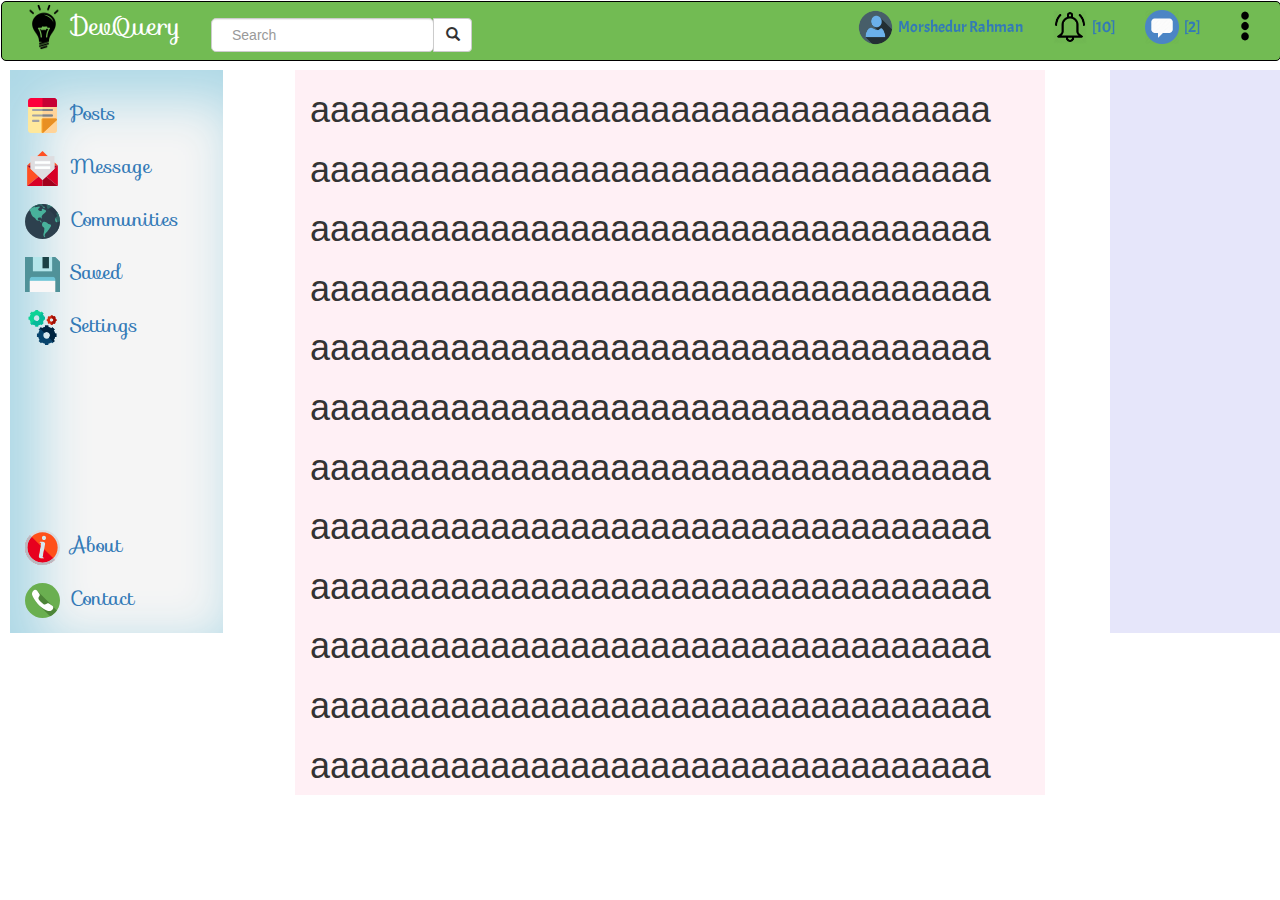
<file: home.html>
<!DOCTYPE html>
<html lang="en">
    <head>
        <meta charset="utf-8">
        <meta http-equiv="X-UA-Compatible" content="IE=edge">
        <meta name="viewport" content="width=device-width, initial-scale=1">
<!-- The above 3 meta tags *must* come first in the head; any other head content must come *after* these tags -->
        <title>DevQuery</title>
    <!-- Bootstrap -->
        <link href="css/bootstrap.min.css" rel="stylesheet">
        <link rel="shortcut icon" type="image/x-icon" href="img/logo.png" />
        <link rel="stylesheet" type="text/css" href="style.css"/>
        <link href='https://fonts.googleapis.com/css?family=Sofia' rel='stylesheet'>
        <script src="https://ajax.googleapis.com/ajax/libs/jquery/3.3.1/jquery.min.js"></script>
        <script src="https://maxcdn.bootstrapcdn.com/bootstrap/3.3.7/js/bootstrap.min.js"></script>
      

    <!-- HTML5 shim and Respond.js for IE8 support of HTML5 elements and media queries -->
    <!-- WARNING: Respond.js doesn't work if you view the page via file:// -->
    <!--[if lt IE 9]>
      <script src="https://oss.maxcdn.com/html5shiv/3.7.3/html5shiv.min.js"></script>
      <script src="https://oss.maxcdn.com/respond/1.4.2/respond.min.js"></script>
    <![endif]-->
    </head>
    <body>
        <nav class="navbar" style="z-index: 1">
            <div class="container" id="mainnav">
                
                <img src="img/logo.png" style="height: 50px;width: 54px;float: left; padding: 2px 2px "/>
                
                <div class="navbar-header">
                    <a class="navbar-brand logo" href="index.html">DevQuery</a>
                </div>
                
                <form class="navbar-form navbar-left" action="/action_page.php">
                    <div class="input-group">
                        <input type="text" class="form-control" placeholder="Search" name="search" style="border-radius: 5px">
                        <div class="input-group-btn">
                            <button class="btn btn-default" type="submit">
                                <i class="glyphicon glyphicon-search"></i>
                            </button>
                        </div>
                    </div>
                </form>
                
                <ul class="nav navbar-nav"> 
                    <li>
                        <a href="#" class="active"><img src="img/user.ico" style="height: 35px;width: 35px;float: left; margin-right: 5px "/>Morshedur Rahman</a>
                    </li>
                    
                    <li>
                        <a href="#"><img src="img/notify.png" style="height: 34px;width: 34px;float: left;margin-right: 5px"/> [10] </a>
                    </li>
                    
                    <li>
                        <a href="#"><img src="img/chat.png" style="height: 34px;width: 34px;float: left;margin-right: 5px"/>[2] </a>
                    </li>
                    
                    <li>
                        <a href="#" style="display: inline-block"><img src="img/menu.png" style="height: 32px;width: 30px;float: left;margin-right: 5px"/> </a>
                    </li>
                </ul>
            </div>
        </nav>
        
        
        <div class="container-fluid">
            <div class="row">
                <div class="col-lg-2" style="background-color:whitesmoke;height: 563px;position: fixed;margin-left: 10px;box-shadow:20px 20px 50px 10px lightblue inset ">
                    
                    
                   
                    <div style="margin-top: 28px ">
                        <a href="post.html" class="active"  Style="font-family: sofia;font-size: 20px;text-decoration: none"><img src="img/post.svg" style="height: 35px;width: 35px;margin-right:10px;"/>Posts</a>
                    </div>
                   
                    
                    <div style="margin-top: 18px ">
                        <a href="post.html" class="active"  Style="font-family: sofia;font-size: 20px;text-decoration: none"><img src="img/msg.svg" style="height: 35px;width: 35px;margin-right:10px;"/>Message</a>
                    </div>
                    
                    <div style="margin-top: 18px ">
                        <a href="post.html" class="active"  Style="font-family: sofia;font-size: 20px;text-decoration: none"><img src="img/comminity.svg" style="height: 35px;width: 35px;margin-right:10px;"/>Communities</a>
                    </div>
                    
                    <div style="margin-top: 18px ">
                        <a href="post.html" class="active"  Style="font-family: sofia;font-size: 20px;text-decoration: none"><img src="img/saved.png" style="height: 35px;width: 35px;margin-right:10px;"/>Saved</a>
                    </div>
                    
                    
                    <div style="margin-top: 18px ">
                        <a href="post.html" class="active"  Style="font-family: sofia;font-size: 20px;text-decoration: none"><img src="img/settings.svg" style="height: 35px;width: 35px;margin-right:10px;"/>Settings</a>
                    </div>
                    <div style="margin-top: 185px ">
                        <a href="post.html" class="active"  Style="font-family: sofia;font-size: 20px;text-decoration: none"><img src="img/about.svg" style="height: 35px;width: 35px;margin-right:10px;"/>About</a>
                    </div>
                    <div style="margin-top: 18px ">
                        <a href="post.html" class="active"  Style="font-family: sofia;font-size: 20px;text-decoration: none"><img src="img/contact.svg" style="height: 35px;width: 35px;margin-right:10px;"/>Contact</a>
                    </div>

                
                </div>
                <div class="col-lg-8" style="background-color:lavenderblush;margin-left: 295px">
                    <h1>aaaaaaaaaaaaaaaaaaaaaaaaaaaaaaaaaa</h1>
                    <h1>aaaaaaaaaaaaaaaaaaaaaaaaaaaaaaaaaa</h1>
                    <h1>aaaaaaaaaaaaaaaaaaaaaaaaaaaaaaaaaa</h1>
                    <h1>aaaaaaaaaaaaaaaaaaaaaaaaaaaaaaaaaa</h1>
                    <h1>aaaaaaaaaaaaaaaaaaaaaaaaaaaaaaaaaa</h1>
                    <h1>aaaaaaaaaaaaaaaaaaaaaaaaaaaaaaaaaa</h1>
                    <h1>aaaaaaaaaaaaaaaaaaaaaaaaaaaaaaaaaa</h1>
                    <h1>aaaaaaaaaaaaaaaaaaaaaaaaaaaaaaaaaa</h1>
                    <h1>aaaaaaaaaaaaaaaaaaaaaaaaaaaaaaaaaa</h1>
                    <h1>aaaaaaaaaaaaaaaaaaaaaaaaaaaaaaaaaa</h1>
                    <h1>aaaaaaaaaaaaaaaaaaaaaaaaaaaaaaaaaa</h1>
                    <h1>aaaaaaaaaaaaaaaaaaaaaaaaaaaaaaaaaa</h1>
                    
                    
                </div>
                
                <div class="col-lg-2" style="background-color:lavender;height: 563px;position: fixed; margin-left: 1110px"></div>
            </div>
        </div>


    

    <!-- jQuery (necessary for Bootstrap's JavaScript plugins) -->
    <script src="https://ajax.googleapis.com/ajax/libs/jquery/1.12.4/jquery.min.js"></script>
    <!-- Include all compiled plugins (below), or include individual files as needed -->
    <script src="js/bootstrap.min.js"></script>
    </body>
</html>
</file>
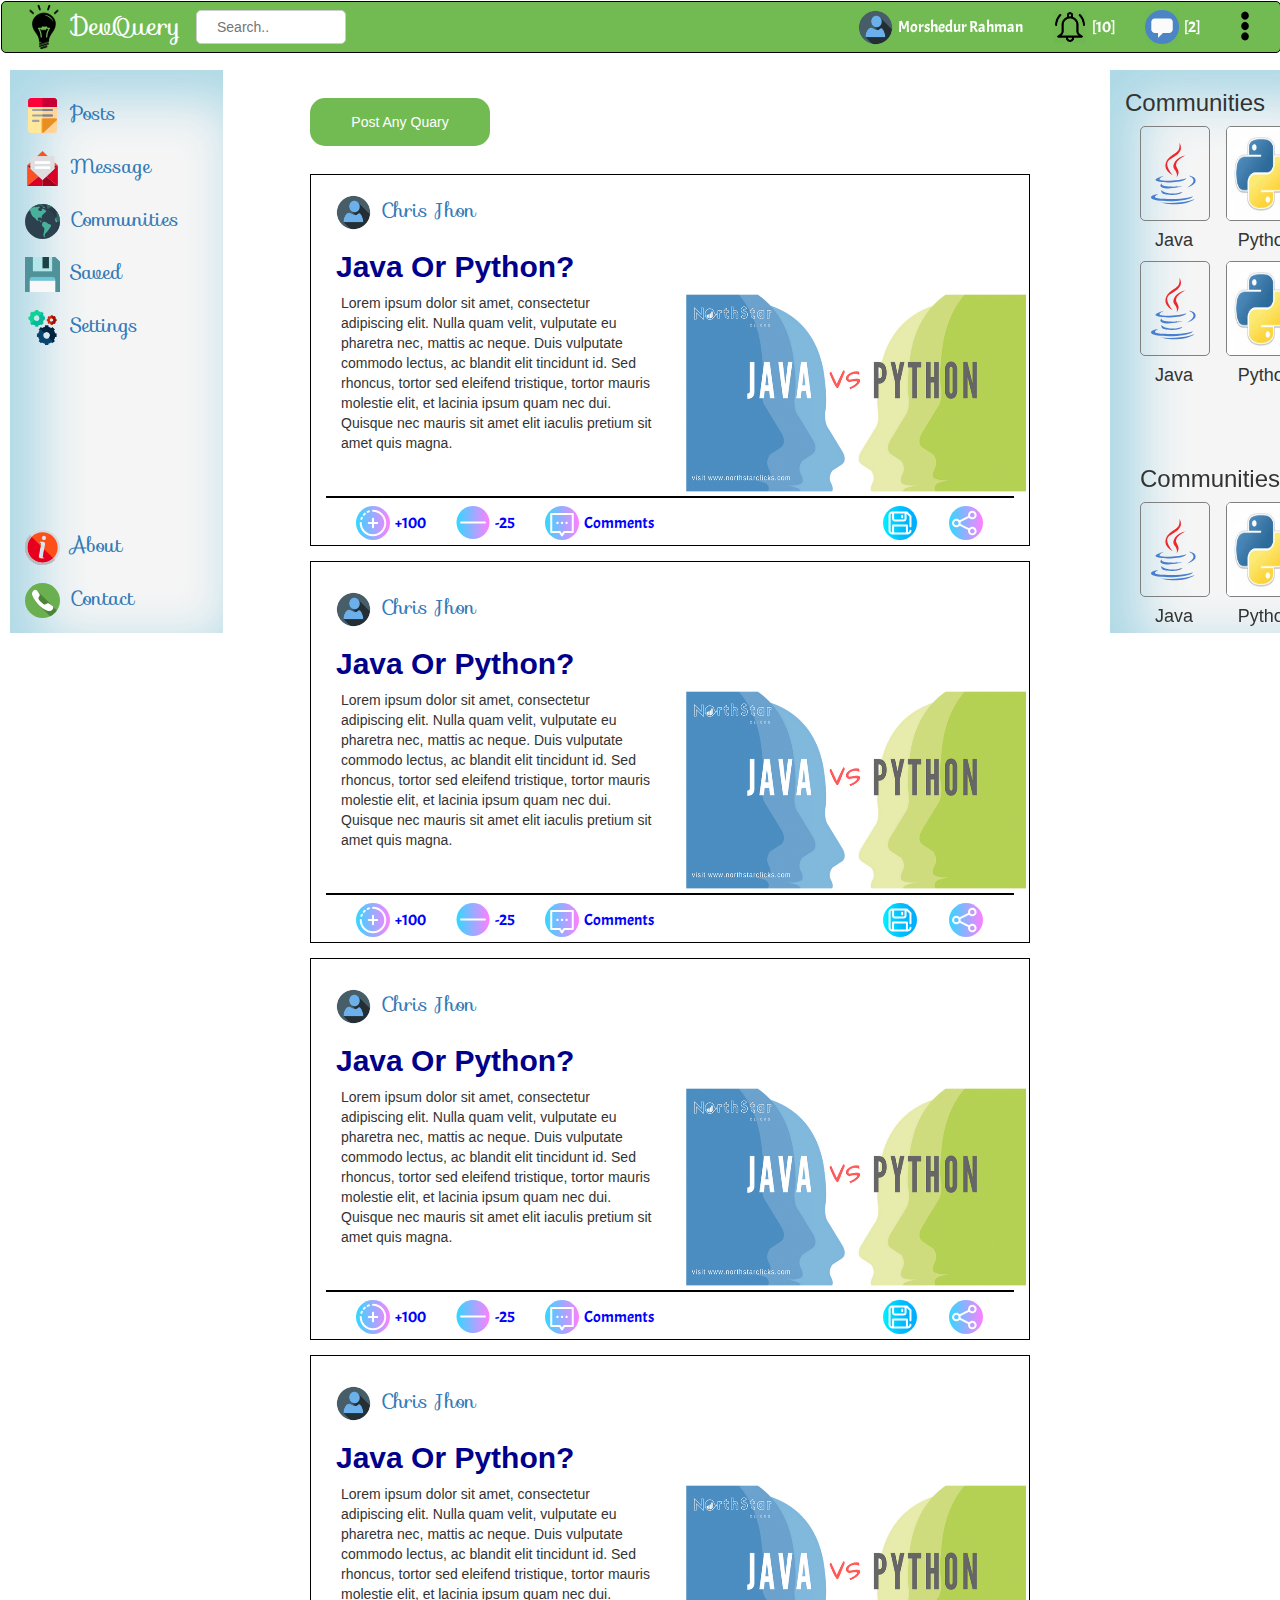
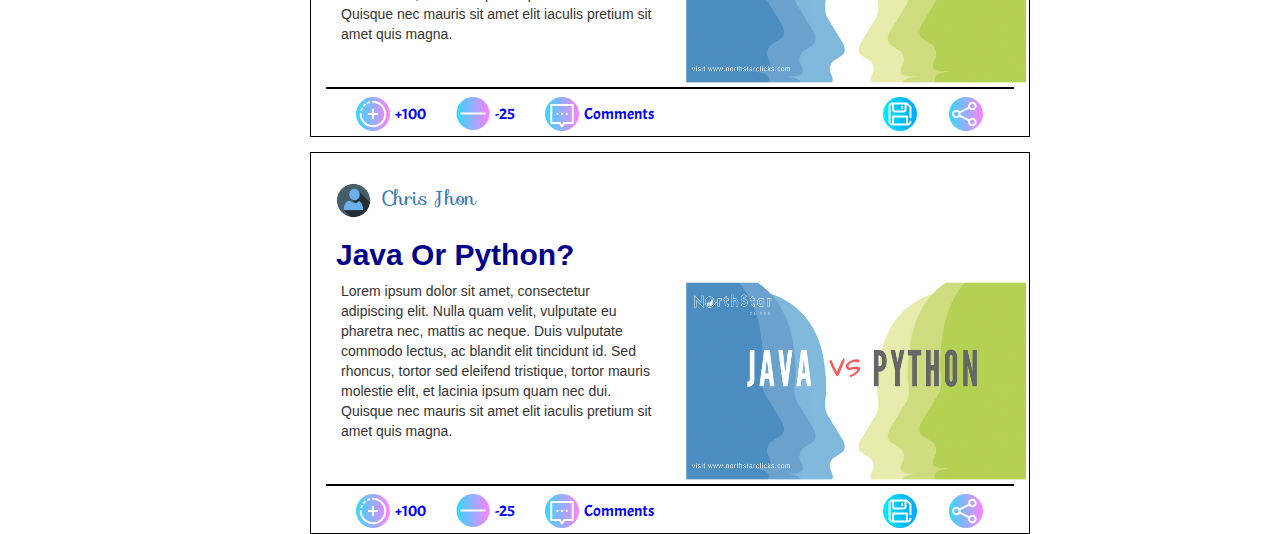
<file: index2.html>
<!DOCTYPE html>
<html lang="en">
  <head>
    <meta charset="utf-8">
    <meta http-equiv="X-UA-Compatible" content="IE=edge">
    <meta name="viewport" content="width=device-width, initial-scale=1">
    <!-- The above 3 meta tags *must* come first in the head; any other head content must come *after* these tags -->
    <title>DevQuery</title>
    <!-- Bootstrap -->
    <link href="css/bootstrap.min.css" rel="stylesheet">
    <link rel="shortcut icon" type="image/x-icon" href="img/logo.png" />
    <link rel="stylesheet" type="text/css" href="style.css"/>
    <link href='https://fonts.googleapis.com/css?family=Sofia' rel='stylesheet'>
    <link rel="stylesheet" href="https://fonts.googleapis.com/css?family=Roboto:700,400&amp;subset=cyrillic,latin,greek,vietnamese">
       <link rel="stylesheet" href="assets/animate.css/animate.min.css">
       <link rel="stylesheet" href="assets/socicon/css/socicon.min.css">
       <link rel="stylesheet" href="assets/mobirise/css/style.css">
       <link rel="stylesheet" href="assets/mobirise-gallery/style.css">
       <link rel="stylesheet" href="assets/mobirise-slider/style.css">
       <link rel="stylesheet" href="assets/mobirise/css/mbr-additional.css" type="text/css">
   <script src="https://ajax.googleapis.com/ajax/libs/jquery/3.3.1/jquery.min.js"></script>
   <script src="https://maxcdn.bootstrapcdn.com/bootstrap/3.3.7/js/bootstrap.min.js"></script>
      
      <style> 
          #nav-a 
          {
              color: white;
          }
          #nav-a:hover
          {
              color: darkred;
          }

        </style>
      

    <!-- HTML5 shim and Respond.js for IE8 support of HTML5 elements and media queries -->
    <!-- WARNING: Respond.js doesn't work if you view the page via file:// -->
    <!--[if lt IE 9]>
      <script src="https://oss.maxcdn.com/html5shiv/3.7.3/html5shiv.min.js"></script>
      <script src="https://oss.maxcdn.com/respond/1.4.2/respond.min.js"></script>
    <![endif]-->
    </head>
    
    <body>
        <nav class="navbar" style="z-index: 9999">
            <div class="container" id="mainnav">
                
                <img src="img/logo.png" style="height: 50px;width: 54px;float: left; padding: 2px 2px "/>
                
                <div class="navbar-header">
                    <a class="navbar-brand logo" href="index.html">DevQuery</a>
                </div>
                
                
                <input id="search" type="text" name="search" placeholder="Search.." style="width: 150px;height: 34px;border-radius:5px ">
      
                <ul class="nav navbar-nav"> 
                    <li>
                        <a href="#" class="active" id="nav-a"><img src="img/user.ico" style="height: 35px;width: 35px;float: left; margin-right: 5px "/>Morshedur Rahman</a>
                    </li>
                    
                    <li>
                        <a href="#" id="nav-a"><img src="img/notify.png" style="height: 34px;width: 34px;float: left;margin-right: 5px"/> [10] </a>
                    </li>
                    
                    <li>
                        <a href="#" id="nav-a"><img src="img/chat.png" style="height: 34px;width: 34px;float: left;margin-right: 5px"/>[2] </a>
                    </li>
                    
                    <li>
                        <a href="#" style="display: inline-block" id="nav-a"><img src="img/menu.png" style="height: 32px;width: 30px;float: left;margin-right: 5px"/> </a>
                    </li>
                </ul>
            </div>
        </nav>

      
        <div class="container-fluid">
            <div class="row">
                <div class="col-lg-2" style="background-color:whitesmoke;height: 563px;position: fixed;margin-left: 10px;box-shadow:20px 20px 50px 10px lightblue inset ">
                    
                    
                   
                    <div style="margin-top: 28px ">
                        <a href="post.html" class="active"  Style="font-family: sofia;font-size: 20px;text-decoration: none"><img src="img/post.svg" style="height: 35px;width: 35px;margin-right:10px;"/>Posts</a>
                    </div>
                   
                    
                    <div style="margin-top: 18px ">
                        <a href="post.html" class="active"  Style="font-family: sofia;font-size: 20px;text-decoration: none"><img src="img/msg.svg" style="height: 35px;width: 35px;margin-right:10px;"/>Message</a>
                    </div>
                    
                    <div style="margin-top: 18px ">
                        <a href="post.html" class="active"  Style="font-family: sofia;font-size: 20px;text-decoration: none"><img src="img/comminity.svg" style="height: 35px;width: 35px;margin-right:10px;"/>Communities</a>
                    </div>
                    
                    <div style="margin-top: 18px ">
                        <a href="post.html" class="active"  Style="font-family: sofia;font-size: 20px;text-decoration: none"><img src="img/saved.png" style="height: 35px;width: 35px;margin-right:10px;"/>Saved</a>
                    </div>
                    
                    
                    <div style="margin-top: 18px ">
                        <a href="post.html" class="active"  Style="font-family: sofia;font-size: 20px;text-decoration: none"><img src="img/settings.svg" style="height: 35px;width: 35px;margin-right:10px;"/>Settings</a>
                    </div>
                    <div style="margin-top: 185px ">
                        <a href="post.html" class="active"  Style="font-family: sofia;font-size: 20px;text-decoration: none"><img src="img/about.svg" style="height: 35px;width: 35px;margin-right:10px;"/>About</a>
                    </div>
                    <div style="margin-top: 18px ">
                        <a href="post.html" class="active"  Style="font-family: sofia;font-size: 20px;text-decoration: none"><img src="img/contact.svg" style="height: 35px;width: 35px;margin-right:10px;"/>Contact</a>
                    </div>

                
                </div>
                <div class="col-lg-8" style="background-color:white;margin-left: 295px">
                    <div style="margin: 20px 0px 10px 0px;">
                        <form action="post.html">
                            <button style="background-color: #72bb53;color: white;padding: 14px 20px;border-radius: 15px;margin: 8px 0;border: none;cursor: pointer;width: 25%;">Post Any Quary</button>
                        </form>
                    </div>
                    
                    
                    <!----------------------------post 1--------------------->
                    
                    <div class="col-lg-12" style="border: 1px solid black;margin-top:10px ">
                        <div style="margin: 20px 0px 10px 10px;">
                            <a href="post.html" class="active"  Style="font-family: sofia;font-size: 20px;text-decoration: none; "><img src="img/user.ico" style="height: 35px;width: 35px;margin-right:10px;"/>Chris Jhon</a>
                        </div>
                        <div style="margin: 0px 10px 10px 10px;">
                            <h2 style="color: darkblue;"><b>Java Or Python?</b></h2>
                        </div>
                        
                        <div class="col-lg-6" style="height: 200px;" >
                            
                            <p>
                                Lorem ipsum dolor sit amet, consectetur adipiscing elit. Nulla quam velit, vulputate eu pharetra nec, mattis ac neque. Duis vulputate commodo lectus, ac blandit elit tincidunt id. Sed rhoncus, tortor sed eleifend tristique, tortor mauris molestie elit, et lacinia ipsum quam nec dui. Quisque nec mauris sit amet elit iaculis pretium sit amet quis magna. 
                            </p>
                        </div>
                        
                        <div class="col-lg-6">
                            <img src="img/Captdfdfure.PNG" style="height: 200px;width: 342px;margin-right:5px;"/>
                        </div>
                        
                       
                        
                        <div class="col-lg-12" style="border-top: 2px solid black; margin: 3px 0px 5px 0px">
                            <ul class="nav navbar-nav" style="float: left"> 
                                <li>
                                    <a href="#" class="active" id="post-a" style = "color: blue"><img src="img/plus.svg" style="height: 34px;width: 34px;float: left;margin-right: 5px"/>+100</a>
                                </li>
                                <li>
                                    <a href="#" class="active" id="post-a" style = "color: blue"><img src="img/minus.svg" style="height: 33px;width: 34px;float: left;margin-right: 5px"/>-25</a>
                                </li>
                    
                                <li>
                                    <a href="#" id="post-a" style = "color: blue"><img src="img/msg12.svg" style="height: 34px;width: 34px;float: left; margin-right: 5px"/> Comments </a>
                                </li>
                                <li>
                                    <a href="#" id="post-a" style = "color: blue"><img src="img/saved.svg" style="height: 34px;width: 34px;float: left; margin-left: 199px"/></a>
                                </li>
                    
                                <li>
                                    <a href="#" id="post-a" style = "color: blue"><img src="img/1053181.svg" style="height: 34px;width: 34px;float: left;margin-left: 2px"/></a>
                                </li>
                                
                    
                                
                            </ul>
                        </div> 
                        
                    
                    </div>
                    <!----------------------------post 2--------------------->
                    
                    
                    <div class="col-lg-12" style="border: 1px solid black;margin-top: 15px">
                        <div style="margin: 30px 0px 10px 10px;">
                            <a href="post.html" class="active"  Style="font-family: sofia;font-size: 20px;text-decoration: none; "><img src="img/user.ico" style="height: 35px;width: 35px;margin-right:10px;"/>Chris Jhon</a>
                        </div>
                        <div style="margin: 0px 10px 10px 10px;">
                            <h2 style="color: darkblue;"><b>Java Or Python?</b></h2>
                        </div>
                        
                        <div class="col-lg-6" style="height: 200px;" >
                            
                            <p>
                                Lorem ipsum dolor sit amet, consectetur adipiscing elit. Nulla quam velit, vulputate eu pharetra nec, mattis ac neque. Duis vulputate commodo lectus, ac blandit elit tincidunt id. Sed rhoncus, tortor sed eleifend tristique, tortor mauris molestie elit, et lacinia ipsum quam nec dui. Quisque nec mauris sit amet elit iaculis pretium sit amet quis magna. 
                            </p>
                        </div>
                        
                        <div class="col-lg-6" style="" >
                            <img src="img/Captdfdfure.PNG" style="height: 200px;width: 342px;margin-right:5px;"/>
                        </div>
                        
                       
                        
                        <div class="col-lg-12" style="border-top: 2px solid black; margin: 3px 0px 5px 0px">
                            <ul class="nav navbar-nav" style="float: left"> 
                                <li>
                                    <a href="#" class="active" id="post-a" style = "color: blue"><img src="img/plus.svg" style="height: 34px;width: 34px;float: left;margin-right: 5px"/>+100</a>
                                </li>
                                <li>
                                    <a href="#" class="active" id="post-a" style = "color: blue"><img src="img/minus.svg" style="height: 33px;width: 34px;float: left;margin-right: 5px"/>-25</a>
                                </li>
                    
                                <li>
                                    <a href="#" id="post-a" style = "color: blue"><img src="img/msg12.svg" style="height: 34px;width: 34px;float: left;margin-right: 5px"/> Comments </a>
                                </li>
                                <li>
                                    <a href="#" id="post-a" style = "color: blue"><img src="img/saved.svg" style="height: 34px;width: 34px;float: left;margin-left: 199px"/></a>
                                </li>
                    
                                <li>
                                    <a href="#" id="post-a" style = "color: blue"><img src="img/1053181.svg" style="height: 34px;width: 34px;float: left;margin-left: 2px"/></a>
                                </li>
                                
                    
                                
                            </ul>
                        </div> 
                        
                    
                    </div>
                    
                    
                    
                    
                    <!----------------------------post 3--------------------->
                    
                    
                    <div class="col-lg-12" style="border: 1px solid black;margin-top: 15px">
                        <div style="margin: 30px 0px 10px 10px;">
                            <a href="post.html" class="active"  Style="font-family: sofia;font-size: 20px;text-decoration: none; "><img src="img/user.ico" style="height: 35px;width: 35px;margin-right:10px;"/>Chris Jhon</a>
                        </div>
                        <div style="margin: 0px 10px 10px 10px;">
                            <h2 style="color: darkblue;"><b>Java Or Python?</b></h2>
                        </div>
                        
                        <div class="col-lg-6" style="height: 200px;" >
                            
                            <p>
                                Lorem ipsum dolor sit amet, consectetur adipiscing elit. Nulla quam velit, vulputate eu pharetra nec, mattis ac neque. Duis vulputate commodo lectus, ac blandit elit tincidunt id. Sed rhoncus, tortor sed eleifend tristique, tortor mauris molestie elit, et lacinia ipsum quam nec dui. Quisque nec mauris sit amet elit iaculis pretium sit amet quis magna. 
                            </p>
                        </div>
                        
                        <div class="col-lg-6" style="" >
                            <img src="img/Captdfdfure.PNG" style="height: 200px;width: 342px;margin-right:5px;"/>
                        </div>
                        
                       
                        
                        <div class="col-lg-12" style="border-top: 2px solid black; margin: 3px 0px 5px 0px">
                            <ul class="nav navbar-nav" style="float: left"> 
                                <li>
                                    <a href="#" class="active" id="post-a" style = "color: blue"><img src="img/plus.svg" style="height: 34px;width: 34px;float: left;margin-right: 5px"/>+100</a>
                                </li>
                                <li>
                                    <a href="#" class="active" id="post-a" style = "color: blue"><img src="img/minus.svg" style="height: 33px;width: 34px;float: left;margin-right: 5px"/>-25</a>
                                </li>
                    
                                <li>
                                    <a href="#" id="post-a" style = "color: blue"><img src="img/msg12.svg" style="height: 34px;width: 34px;float: left;margin-right: 5px"/> Comments </a>
                                </li>
                                <li>
                                    <a href="#" id="post-a" style = "color: blue"><img src="img/saved.svg" style="height: 34px;width: 34px;float: left;margin-left: 199px"/></a>
                                </li>
                    
                                <li>
                                    <a href="#" id="post-a" style = "color: blue"><img src="img/1053181.svg" style="height: 34px;width: 34px;float: left;margin-left: 2px"/></a>
                                </li>
                                
                    
                                
                            </ul>
                        </div> 
                        
                    
                    </div>
                    
                    
                    
                    
                    <!----------------------------post 4--------------------->
                    
                    
                    
                    
                    
                    
                    <div class="col-lg-12" style="border: 1px solid black;margin-top: 15px">
                        <div style="margin: 30px 0px 10px 10px;">
                            <a href="post.html" class="active"  Style="font-family: sofia;font-size: 20px;text-decoration: none; "><img src="img/user.ico" style="height: 35px;width: 35px;margin-right:10px;"/>Chris Jhon</a>
                        </div>
                        <div style="margin: 0px 10px 10px 10px;">
                            <h2 style="color: darkblue;"><b>Java Or Python?</b></h2>
                        </div>
                        
                        <div class="col-lg-6" style="height: 200px;" >
                            
                            <p>
                                Lorem ipsum dolor sit amet, consectetur adipiscing elit. Nulla quam velit, vulputate eu pharetra nec, mattis ac neque. Duis vulputate commodo lectus, ac blandit elit tincidunt id. Sed rhoncus, tortor sed eleifend tristique, tortor mauris molestie elit, et lacinia ipsum quam nec dui. Quisque nec mauris sit amet elit iaculis pretium sit amet quis magna. 
                            </p>
                        </div>
                        
                        <div class="col-lg-6" style="" >
                            <img src="img/Captdfdfure.PNG" style="height: 200px;width: 342px;margin-right:5px;"/>
                        </div>
                        
                       
                        
                        <div class="col-lg-12" style="border-top: 2px solid black; margin: 3px 0px 5px 0px">
                            <ul class="nav navbar-nav" style="float: left"> 
                                <li>
                                    <a href="#" class="active" id="post-a" style = "color: blue"><img src="img/plus.svg" style="height: 34px;width: 34px;float: left;margin-right: 5px"/>+100</a>
                                </li>
                                <li>
                                    <a href="#" class="active" id="post-a" style = "color: blue"><img src="img/minus.svg" style="height: 33px;width: 34px;float: left;margin-right: 5px"/>-25</a>
                                </li>
                    
                                <li>
                                    <a href="#" id="post-a" style = "color: blue"><img src="img/msg12.svg" style="height: 34px;width: 34px;float: left;margin-right: 5px"/> Comments </a>
                                </li>
                                <li>
                                    <a href="#" id="post-a" style = "color: blue"><img src="img/saved.svg" style="height: 34px;width: 34px;float: left;margin-left: 199px"/></a>
                                </li>
                    
                                <li>
                                    <a href="#" id="post-a" style = "color: blue"><img src="img/1053181.svg" style="height: 34px;width: 34px;float: left;margin-left: 2px"/></a>
                                </li>
                                
                    
                                
                            </ul>
                        </div> 
                        
                    
                    </div>
                    
                    
                    
                    
                    
                    
                    <!----------------------------post 5--------------------->
                    
                    
                    
                    <div class="col-lg-12" style="border: 1px solid black;margin-top: 15px">
                        <div style="margin: 30px 0px 10px 10px;">
                            <a href="post.html" class="active"  Style="font-family: sofia;font-size: 20px;text-decoration: none; "><img src="img/user.ico" style="height: 35px;width: 35px;margin-right:10px;"/>Chris Jhon</a>
                        </div>
                        <div style="margin: 0px 10px 10px 10px;">
                            <h2 style="color: darkblue;"><b>Java Or Python?</b></h2>
                        </div>
                        
                        <div class="col-lg-6" style="height: 200px;" >
                            
                            <p>
                                Lorem ipsum dolor sit amet, consectetur adipiscing elit. Nulla quam velit, vulputate eu pharetra nec, mattis ac neque. Duis vulputate commodo lectus, ac blandit elit tincidunt id. Sed rhoncus, tortor sed eleifend tristique, tortor mauris molestie elit, et lacinia ipsum quam nec dui. Quisque nec mauris sit amet elit iaculis pretium sit amet quis magna. 
                            </p>
                        </div>
                        
                        <div class="col-lg-6" style="" >
                            <img src="img/Captdfdfure.PNG" style="height: 200px;width: 342px;margin-right:5px;"/>
                        </div>
                        
                       
                        
                        <div class="col-lg-12" style="border-top: 2px solid black; margin: 3px 0px 5px 0px">
                            <ul class="nav navbar-nav" style="float: left"> 
                                <li>
                                    <a href="#" class="active" id="post-a" style = "color: blue"><img src="img/plus.svg" style="height: 34px;width: 34px;float: left;margin-right: 5px"/>+100</a>
                                </li>
                                <li>
                                    <a href="#" class="active" id="post-a" style = "color: blue"><img src="img/minus.svg" style="height: 33px;width: 34px;float: left;margin-right: 5px"/>-25</a>
                                </li>
                    
                                <li>
                                    <a href="#" id="post-a" style = "color: blue"><img src="img/msg12.svg" style="height: 34px;width: 34px;float: left;margin-right: 5px"/> Comments </a>
                                </li>
                                <li>
                                    <a href="#" id="post-a" style = "color: blue"><img src="img/saved.svg" style="height: 34px;width: 34px;float: left;margin-left: 199px"/></a>
                                </li>
                    
                                <li>
                                    <a href="#" id="post-a" style = "color: blue"><img src="img/1053181.svg" style="height: 34px;width: 34px;float: left;margin-left: 2px"/></a>
                                </li>
                                
                    
                                
                            </ul>
                        </div> 
                        
                    
                    </div>
                   
                    
                </div>
                
                <div class="col-lg-2" style="background-color:whitesmoke;box-shadow:20px 20px 50px 10px lightblue inset;height: 563px;position: fixed; margin-left: 1110px">
                    <h3>Communities</h3>
                    
                    <div class="col-lg-12" style="margin-bottom: 50px">
                        <div class="col-lg-6" style="padding-left: 0px">
                            <img id="comimg" alt="" src="img/java-icon.svg">
                            <div class="caption">
                                <div>
                                    <h4 style="margin-left: 15px;font: 12px">Java</h4>
                                </div>
                            </div>
                        </div>
                        
                        <div class="col-lg-6" style="padding-left: 9px">
                            <img id="comimg" alt="" src="img/python.jpg">
                            <div class="caption">
                                <div>
                                    <h4 style="margin-left: 12px;">Python</h4>
                                </div>
                            </div>
                        </div>
                        
                        <div class="col-lg-6" style="padding-left: 0px">
                            <img id="comimg" alt="" src="img/java-icon.svg">
                            <div class="caption">
                                <div>
                                    <h4 style="margin-left: 15px;font: 12px">Java</h4>
                                </div>
                            </div>
                        </div>
                        
                        <div class="col-lg-6" style="padding-left: 9px">
                            <img id="comimg" alt="" src="img/python.jpg">
                            <div class="caption">
                                <div>
                                    <h4 style="margin-left: 12px;">Python</h4>
                                </div>
                            </div>
                        </div>
                    
                    </div>
                    
                    <div class="col-lg-12">
                    <h3>Communities</h3>
                    
                    
                        <div class="col-lg-6" style="padding-left: 0px;">
                            <img id="comimg" alt="" src="img/java-icon.svg">
                            <div class="caption">
                                <div>
                                    <h4 style="margin-left: 15px;">Java</h4>
                                </div>
                            </div>
                        </div>
                        
                        <div class="col-lg-6" style="padding-left: 9px">
                            <img id="comimg" alt="" src="img/python.jpg">
                            <div class="caption">
                                <div>
                                    <h4 style="margin-left: 12px;">Python</h4>
                                </div>
                            </div>
                        </div>
                    
                    </div>
                </div>
            </div>
        </div>

        <!-- jQuery (necessary for Bootstrap's JavaScript plugins) -->
    <script src="https://ajax.googleapis.com/ajax/libs/jquery/1.12.4/jquery.min.js"></script>
    <!-- Include all compiled plugins (below), or include individual files as needed -->
    <script src="js/bootstrap.min.js"></script>
    </body>
</html>
</file>
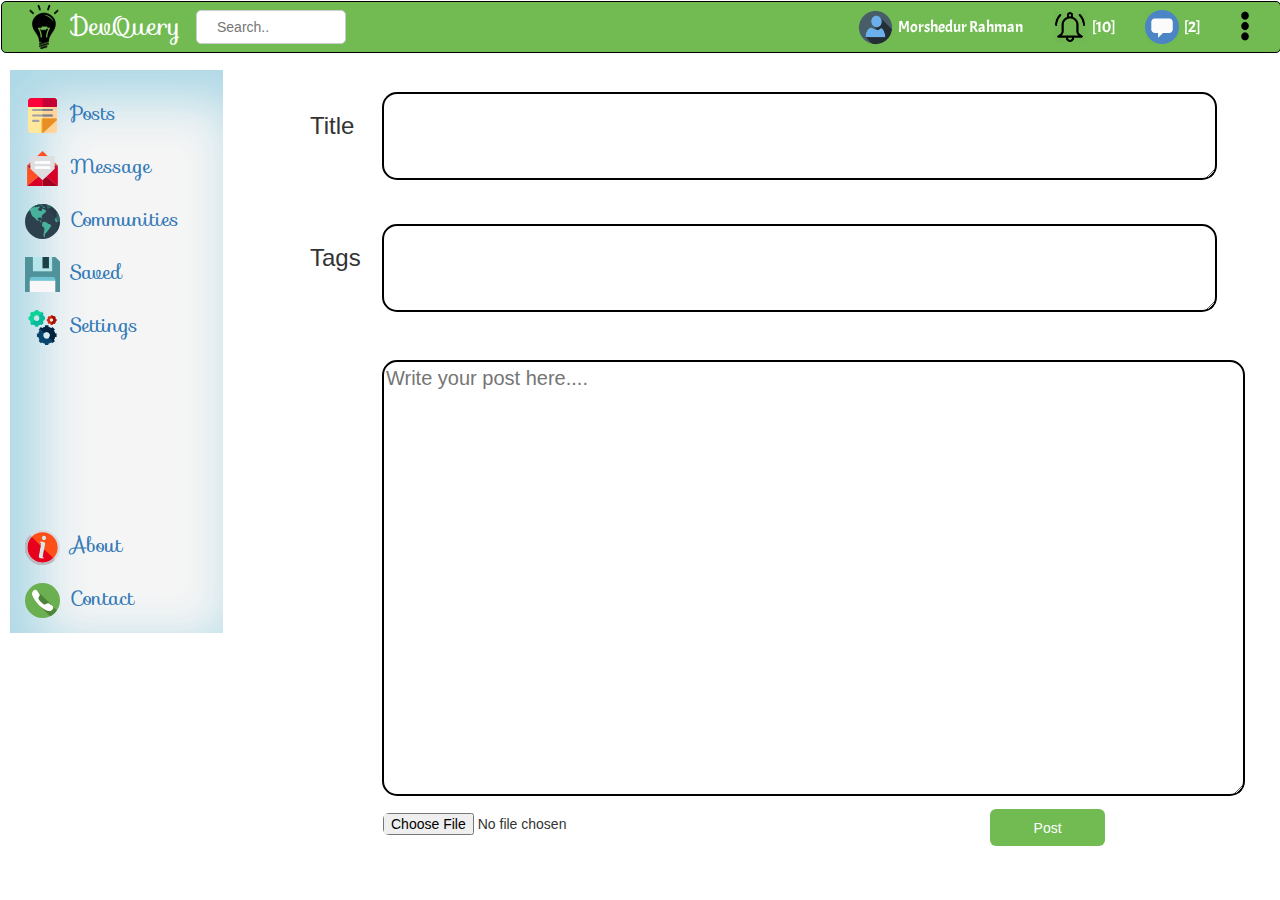
<file: post.html>
<!DOCTYPE html>
<html lang="en">
  <head>
    <meta charset="utf-8">
    <meta http-equiv="X-UA-Compatible" content="IE=edge">
    <meta name="viewport" content="width=device-width, initial-scale=1">
    <!-- The above 3 meta tags *must* come first in the head; any other head content must come *after* these tags -->
    <title>DevQuery</title>
    <!-- Bootstrap -->
    <link href="css/bootstrap.min.css" rel="stylesheet">
    <link rel="shortcut icon" type="image/x-icon" href="img/logo.png" />
    <link rel="stylesheet" type="text/css" href="style.css"/>
    <link href='https://fonts.googleapis.com/css?family=Sofia' rel='stylesheet'>
    <link rel="stylesheet" href="https://fonts.googleapis.com/css?family=Roboto:700,400&amp;subset=cyrillic,latin,greek,vietnamese">
       <link rel="stylesheet" href="assets/animate.css/animate.min.css">
       <link rel="stylesheet" href="assets/socicon/css/socicon.min.css">
       <link rel="stylesheet" href="assets/mobirise/css/style.css">
       <link rel="stylesheet" href="assets/mobirise-gallery/style.css">
       <link rel="stylesheet" href="assets/mobirise-slider/style.css">
       <link rel="stylesheet" href="assets/mobirise/css/mbr-additional.css" type="text/css">
   <script src="https://ajax.googleapis.com/ajax/libs/jquery/3.3.1/jquery.min.js"></script>
   <script src="https://maxcdn.bootstrapcdn.com/bootstrap/3.3.7/js/bootstrap.min.js"></script>
      
      <style> 
          #nav-a 
          {
              color: white;
          }
          #nav-a:hover
          {
              color: darkred;
          }

</style>
      

    <!-- HTML5 shim and Respond.js for IE8 support of HTML5 elements and media queries -->
    <!-- WARNING: Respond.js doesn't work if you view the page via file:// -->
    <!--[if lt IE 9]>
      <script src="https://oss.maxcdn.com/html5shiv/3.7.3/html5shiv.min.js"></script>
      <script src="https://oss.maxcdn.com/respond/1.4.2/respond.min.js"></script>
    <![endif]-->
    </head>
    
    <body>
        <nav class="navbar" style="z-index: 9999">
            <div class="container" id="mainnav">
                
                <img src="img/logo.png" style="height: 50px;width: 54px;float: left; padding: 2px 2px "/>
                
                <div class="navbar-header">
                    <a class="navbar-brand logo" href="index.html">DevQuery</a>
                </div>
                
                
                <input id="search" type="text" name="search" placeholder="Search.." style="width: 150px;height: 34px;border-radius:5px ">


                <ul class="nav navbar-nav"> 
                    <li>
                        <a href="#" class="active" id="nav-a"><img src="img/user.ico" style="height: 35px;width: 35px;float: left; margin-right: 5px "/>Morshedur Rahman</a>
                    </li>
                    
                    <li>
                        <a href="#" id="nav-a"><img src="img/notify.png" style="height: 34px;width: 34px;float: left;margin-right: 5px"/> [10] </a>
                    </li>
                    
                    <li>
                        <a href="#" id="nav-a"><img src="img/chat.png" style="height: 34px;width: 34px;float: left;margin-right: 5px"/>[2] </a>
                    </li>
                    
                    <li>
                        <a href="#" style="display: inline-block" id="nav-a"><img src="img/menu.png" style="height: 32px;width: 30px;float: left;margin-right: 5px"/> </a>
                    </li>
                </ul>
            </div>
        </nav>

      
        <div class="container-fluid">
            <div class="row">
                <div class="col-lg-2" style="background-color:whitesmoke;height: 563px;position: fixed;margin-left: 10px;box-shadow:20px 20px 50px 10px lightblue inset ">
                    
                    
                   
                    <div style="margin-top: 28px ">
                        <a href="post.html" class="active"  Style="font-family: sofia;font-size: 20px;text-decoration: none"><img src="img/post.svg" style="height: 35px;width: 35px;margin-right:10px;"/>Posts</a>
                    </div>
                   
                    
                    <div style="margin-top: 18px ">
                        <a href="post.html" class="active"  Style="font-family: sofia;font-size: 20px;text-decoration: none"><img src="img/msg.svg" style="height: 35px;width: 35px;margin-right:10px;"/>Message</a>
                    </div>
                    
                    <div style="margin-top: 18px ">
                        <a href="post.html" class="active"  Style="font-family: sofia;font-size: 20px;text-decoration: none"><img src="img/comminity.svg" style="height: 35px;width: 35px;margin-right:10px;"/>Communities</a>
                    </div>
                    
                    <div style="margin-top: 18px ">
                        <a href="post.html" class="active"  Style="font-family: sofia;font-size: 20px;text-decoration: none"><img src="img/saved.png" style="height: 35px;width: 35px;margin-right:10px;"/>Saved</a>
                    </div>
                    
                    
                    <div style="margin-top: 18px ">
                        <a href="post.html" class="active"  Style="font-family: sofia;font-size: 20px;text-decoration: none"><img src="img/settings.svg" style="height: 35px;width: 35px;margin-right:10px;"/>Settings</a>
                    </div>
                    <div style="margin-top: 185px ">
                        <a href="post.html" class="active"  Style="font-family: sofia;font-size: 20px;text-decoration: none"><img src="img/about.svg" style="height: 35px;width: 35px;margin-right:10px;"/>About</a>
                    </div>
                    <div style="margin-top: 18px ">
                        <a href="post.html" class="active"  Style="font-family: sofia;font-size: 20px;text-decoration: none"><img src="img/contact.svg" style="height: 35px;width: 35px;margin-right:10px;"/>Contact</a>
                    </div>

                </div>
            </div>
        </div>

        <div class="col-lg-8" style="margin-left: 295px">
            <div>
                <h3 style="margin-top: 43px">Title</h3>
                <textarea style="margin-top: -8%;margin-left: 10%;border:2px solid black;border-radius: 15px;" name="" id="" cols="100" rows="4"></textarea>
            </div> 
               
            <div>
                <h3 style="margin-top: 60px">Tags</h3>
                <textarea style="margin-top: -8%;margin-left: 10%;border:2px solid black;border-radius: 15px;" name="" id="" cols="100" rows="4"></textarea>
            </div> 
            <div>
                    
                <textarea placeholder="Write your post here...."  style="margin-top: 6%;border:2px solid black;font-size: 20px;margin-left: 10%;border-radius: 15px;" name="" id="" cols="70" rows="15"></textarea>
                <form action="/action_page.php">
                    
                    <button type="button"  onclick="alert('Successfully Post')" style="color: white;border-radius: 6px;background-color: #72bb53;color: white;padding: 9px 20px; margin: 8px 0; border: none; cursor: pointer; width: 16%; height: 37px;margin-left: 680px;">Post</button>
                    <input style="margin-top: -41px;margin-left: 73px;border-radius: 6px;width: 186px;" type="file" name="pic" accept="image/*">
                </form>
            </div> 
        </div>

       
    <!-- jQuery (necessary for Bootstrap's JavaScript plugins) -->
    <script src="https://ajax.googleapis.com/ajax/libs/jquery/1.12.4/jquery.min.js"></script>
    <!-- Include all compiled plugins (below), or include individual files as needed -->
    <script src="js/bootstrap.min.js"></script>
    </body>
</html>
</file>
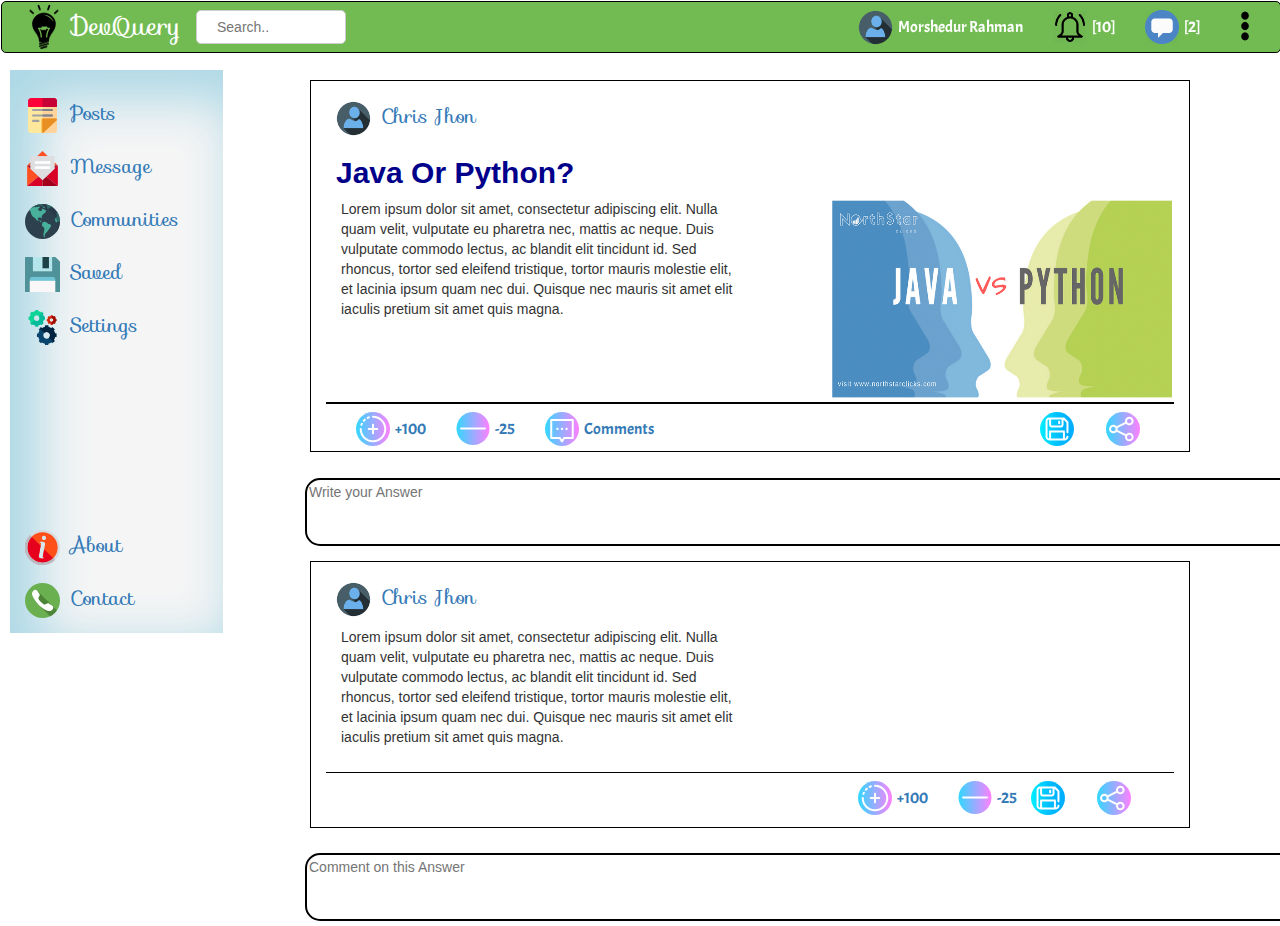
<file: post_home.html>
<!DOCTYPE html>
<html lang="en">
  <head>
    <meta charset="utf-8">
    <meta http-equiv="X-UA-Compatible" content="IE=edge">
    <meta name="viewport" content="width=device-width, initial-scale=1">
    <!-- The above 3 meta tags *must* come first in the head; any other head content must come *after* these tags -->
    <title>DevQuery</title>
    <!-- Bootstrap -->
    <link href="css/bootstrap.min.css" rel="stylesheet">
    <link rel="shortcut icon" type="image/x-icon" href="img/logo.png" />
    <link rel="stylesheet" type="text/css" href="style.css"/>
    <link href='https://fonts.googleapis.com/css?family=Sofia' rel='stylesheet'>
    <link rel="stylesheet" href="https://fonts.googleapis.com/css?family=Roboto:700,400&amp;subset=cyrillic,latin,greek,vietnamese">
       <link rel="stylesheet" href="assets/animate.css/animate.min.css">
       <link rel="stylesheet" href="assets/socicon/css/socicon.min.css">
       <link rel="stylesheet" href="assets/mobirise/css/style.css">
       <link rel="stylesheet" href="assets/mobirise-gallery/style.css">
       <link rel="stylesheet" href="assets/mobirise-slider/style.css">
       <link rel="stylesheet" href="assets/mobirise/css/mbr-additional.css" type="text/css">
   <script src="https://ajax.googleapis.com/ajax/libs/jquery/3.3.1/jquery.min.js"></script>
   <script src="https://maxcdn.bootstrapcdn.com/bootstrap/3.3.7/js/bootstrap.min.js"></script>
      
      <style> 
          #nav-a 
          {
              color: white;
          }
          #nav-a:hover
          {
              color: darkred;
          }

</style>
      

    <!-- HTML5 shim and Respond.js for IE8 support of HTML5 elements and media queries -->
    <!-- WARNING: Respond.js doesn't work if you view the page via file:// -->
    <!--[if lt IE 9]>
      <script src="https://oss.maxcdn.com/html5shiv/3.7.3/html5shiv.min.js"></script>
      <script src="https://oss.maxcdn.com/respond/1.4.2/respond.min.js"></script>
    <![endif]-->
    </head>
    
    <body>
        <nav class="navbar" style="z-index: 9999">
            <div class="container" id="mainnav">
                
                <img src="img/logo.png" style="height: 50px;width: 54px;float: left; padding: 2px 2px "/>
                
                <div class="navbar-header">
                    <a class="navbar-brand logo" href="index.html">DevQuery</a>
                </div>
                
                
                <input id="search" type="text" name="search" placeholder="Search.." style="width: 150px;height: 34px;border-radius:5px ">
      
                <ul class="nav navbar-nav"> 
                    <li>
                        <a href="#" class="active" id="nav-a"><img src="img/user.ico" style="height: 35px;width: 35px;float: left; margin-right: 5px "/>Morshedur Rahman</a>
                    </li>
                    
                    <li>
                        <a href="#" id="nav-a"><img src="img/notify.png" style="height: 34px;width: 34px;float: left;margin-right: 5px"/> [10] </a>
                    </li>
                    
                    <li>
                        <a href="#" id="nav-a"><img src="img/chat.png" style="height: 34px;width: 34px;float: left;margin-right: 5px"/>[2] </a>
                    </li>
                    
                    <li>
                        <a href="#" style="display: inline-block" id="nav-a"><img src="img/menu.png" style="height: 32px;width: 30px;float: left;margin-right: 5px"/> </a>
                    </li>
                </ul>
            </div>
        </nav>

      
        <div class="container-fluid">
            <div class="row">
                <div class="col-lg-2" style="background-color:whitesmoke;height: 563px;position: fixed;margin-left: 10px;box-shadow:20px 20px 50px 10px lightblue inset ">
                    
                    
                   
                    <div style="margin-top: 28px ">
                        <a href="post.html" class="active"  Style="font-family: sofia;font-size: 20px;text-decoration: none"><img src="img/post.svg" style="height: 35px;width: 35px;margin-right:10px;"/>Posts</a>
                    </div>
                   
                    
                    <div style="margin-top: 18px ">
                        <a href="post.html" class="active"  Style="font-family: sofia;font-size: 20px;text-decoration: none"><img src="img/msg.svg" style="height: 35px;width: 35px;margin-right:10px;"/>Message</a>
                    </div>
                    
                    <div style="margin-top: 18px ">
                        <a href="post.html" class="active"  Style="font-family: sofia;font-size: 20px;text-decoration: none"><img src="img/comminity.svg" style="height: 35px;width: 35px;margin-right:10px;"/>Communities</a>
                    </div>
                    
                    <div style="margin-top: 18px ">
                        <a href="post.html" class="active"  Style="font-family: sofia;font-size: 20px;text-decoration: none"><img src="img/saved.png" style="height: 35px;width: 35px;margin-right:10px;"/>Saved</a>
                    </div>
                    
                    
                    <div style="margin-top: 18px ">
                        <a href="post.html" class="active"  Style="font-family: sofia;font-size: 20px;text-decoration: none"><img src="img/settings.svg" style="height: 35px;width: 35px;margin-right:10px;"/>Settings</a>
                    </div>
                    <div style="margin-top: 185px ">
                        <a href="post.html" class="active"  Style="font-family: sofia;font-size: 20px;text-decoration: none"><img src="img/about.svg" style="height: 35px;width: 35px;margin-right:10px;"/>About</a>
                    </div>
                    <div style="margin-top: 18px ">
                        <a href="post.html" class="active"  Style="font-family: sofia;font-size: 20px;text-decoration: none"><img src="img/contact.svg" style="height: 35px;width: 35px;margin-right:10px;"/>Contact</a>
                    </div>

                
                </div>
                <div class="col-lg-8" style="margin-left: 295px">
                   
                    
                    
                    <!----------------------------post 1--------------------->
                    
                    <div class="col-lg-12" style="border: 1px solid black;margin-top:10px;width:880px ">
                        <div style="margin: 20px 0px 10px 10px;">
                            <a href="post.html" class="active"  Style="font-family: sofia;font-size: 20px;text-decoration: none; "><img src="img/user.ico" style="height: 35px;width: 35px;margin-right:10px;"/>Chris Jhon</a>
                        </div>
                        <div style="margin: 0px 10px 10px 10px;">
                            <h2 style="color: darkblue;"><b>Java Or Python?</b></h2>
                        </div>
                        
                        <div class="col-lg-6" style="height: 200px;" >
                            
                            <p>
                                Lorem ipsum dolor sit amet, consectetur adipiscing elit. Nulla quam velit, vulputate eu pharetra nec, mattis ac neque. Duis vulputate commodo lectus, ac blandit elit tincidunt id. Sed rhoncus, tortor sed eleifend tristique, tortor mauris molestie elit, et lacinia ipsum quam nec dui. Quisque nec mauris sit amet elit iaculis pretium sit amet quis magna. 
                            </p>
                        </div>
                        
                        <div class="col-lg-6" style="" >
                            <img src="img/Captdfdfure.PNG" style="height: 200px;width: 342px;margin-right:3px;margin-left:66px;"/>
                        </div>
                        
                       
                        
                        <div class="col-lg-12" style="border-top: 2px solid black; margin: 3px 0px 5px 0px">
                            <ul class="nav navbar-nav" style="float: left"> 
                                <li>
                                    <a href="#" class="active" id="post-a"><img src="img/plus.svg" style="height: 34px;width: 34px;float: left;margin-right: 5px"/>+100</a>
                                </li>
                                <li>
                                    <a href="#" class="active" id="post-a"><img src="img/minus.svg" style="height: 33px;width: 34px;float: left;margin-right: 5px"/>-25</a>
                                </li>
                    
                                <li>
                                    <a href="#" id="post-a"><img src="img/msg12.svg" style="height: 34px;width: 34px;float: left;margin-right: 5px"/> Comments </a>
                                </li>
                                <li>
                                    <a href="#" id="post-a"><img src="img/saved.svg" style="height: 34px;width: 34px;float: left;margin-left: 356px"/></a>
                                </li>
                    
                                <li>
                                    <a href="#" id="post-a"><img src="img/1053181.svg" style="height: 34px;width: 34px;float: left;margin-left: 2px"/></a>
                                </li>
                                
                    
                                
                            </ul>
                        </div> 
                    </div>    
                    <!-- jQuery (necessary for Bootstrap's JavaScript plugins) -->
                </div>
            </div>
        </div>        

    <div>
        <textarea placeholder="Write your Answer" style="margin-top: 2%;margin-left: 305px;border:2px solid black;border-radius: 15px;" name="" id="" cols="123" rows="3"></textarea>
    </div>

    <div class="col-lg-8" style="margin-left: 295px">
                   
                    
                    
        <!----------------------------post 1--------------------->
        
        <div class="col-lg-12" style="border: 1px solid black;margin-top:10px;width:880px ">
            <div style="margin: 20px 0px 10px 10px;">
                <a href="post.html" class="active"  Style="font-family: sofia;font-size: 20px;text-decoration: none; "><img src="img/user.ico" style="height: 35px;width: 35px;margin-right:10px;"/>Chris Jhon</a>
            </div>
            
            <div class="col-lg-6" style="height: 200px;" >
                
                <p>
                    Lorem ipsum dolor sit amet, consectetur adipiscing elit. Nulla quam velit, vulputate eu pharetra nec, mattis ac neque. Duis vulputate commodo lectus, ac blandit elit tincidunt id. Sed rhoncus, tortor sed eleifend tristique, tortor mauris molestie elit, et lacinia ipsum quam nec dui. Quisque nec mauris sit amet elit iaculis pretium sit amet quis magna. 
                </p>
            </div>
         
            
            <div class="col-lg-12" style="border-top: 1px solid black;margin: -55px 0px 5px 0px;">
                <ul class="nav navbar-nav" style="float: left"> 
                    <li>
                        <a href="#" class="active" id="post-a" style="margin-left: 502px"><img src="img/plus.svg" style="height: 34px;width: 34px;float: left;margin-right: 5px"/>+100</a>
                    </li>
                    <li>
                        <a href="#" class="active" id="post-a"><img src="img/minus.svg" style="height: 33px;width: 34px;float: left;margin-right: 5px"/>-25</a>
                    </li>
        
                    <li>
                        <a href="#" id="post-a"><img src="img/saved.svg" style="height: 34px;width: 34px;float: left;margin-left: -16px"/></a>
                    </li>
        
                    <li>
                        <a href="#" id="post-a"><img src="img/1053181.svg" style="height: 34px;width: 34px;float: left;margin-left: 2px"/></a>
                    </li>
                    
        
                    
                </ul>
            </div> 
        </div>    
        <!-- jQuery (necessary for Bootstrap's JavaScript plugins) -->
    </div>

    <div>
        <textarea placeholder="Comment on this Answer" style="margin-top: 2%;margin-left: 305px;border:2px solid black;border-radius: 15px;" name="" id="" cols="123" rows="3"></textarea>
    </div>


    <script src="https://ajax.googleapis.com/ajax/libs/jquery/1.12.4/jquery.min.js"></script>
    <!-- Include all compiled plugins (below), or include individual files as needed -->
    <script src="js/bootstrap.min.js"></script>
    </body>
</html>
</file>
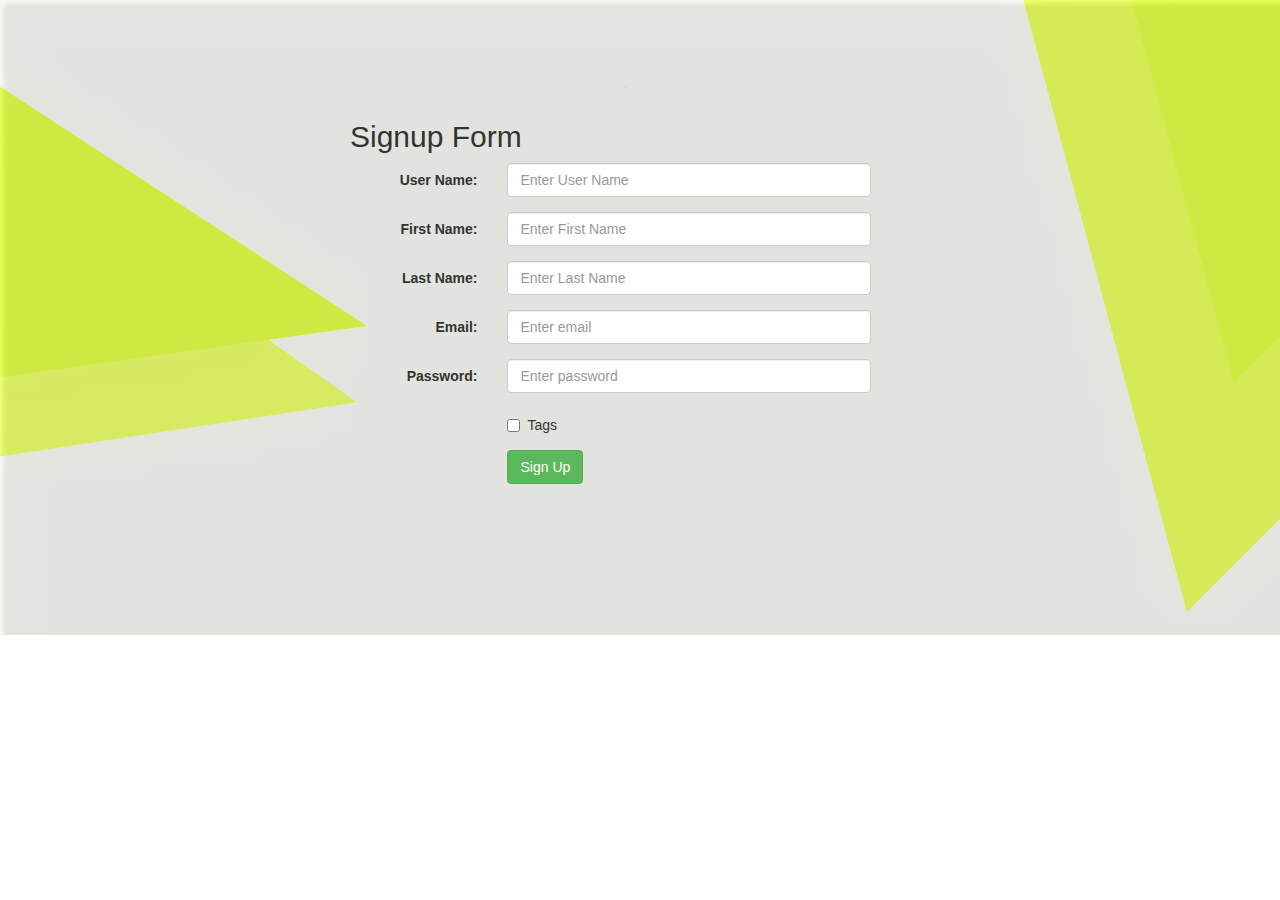
<file: signup.html>
<!DOCTYPE html>
<html lang="en">
<head>
  <title>DevQuery|Signup</title>
  <meta charset="utf-8">
  <meta name="viewport" content="width=device-width, initial-scale=1">
  <link rel="stylesheet" href="https://maxcdn.bootstrapcdn.com/bootstrap/3.3.7/css/bootstrap.min.css">
  <script src="https://ajax.googleapis.com/ajax/libs/jquery/3.3.1/jquery.min.js"></script>
  <script src="https://maxcdn.bootstrapcdn.com/bootstrap/3.3.7/js/bootstrap.min.js"></script>    
</head>
<body>

<div class="container" style="width: 100%;height: 635px; padding-top: 100px;padding-left: 350px;background-image: url(img/2.1_in_frame.png)">
  <h2>Signup Form</h2>
  <form class="form-horizontal" action="/action_page.php">
    <div class="form-group">
      <label class="control-label col-sm-2" for="username">User Name:</label>
      <div class="col-sm-5">
        <input type="text" class="form-control" id="username" placeholder="Enter User Name" name="username" required>
      </div>
    </div>
      <div class="form-group">
      <label class="control-label col-sm-2" for="fisrtname">First Name:</label>
      <div class="col-sm-5">
        <input type="text" class="form-control" id="firstname" placeholder="Enter First Name" name="firstname" required>
      </div>
    </div>
      <div class="form-group">
      <label class="control-label col-sm-2" for="lastname">Last Name:</label>
      <div class="col-sm-5">
        <input type="text" class="form-control" id="lastname" placeholder="Enter Last Name" name="lastname" required>
      </div>
    </div>
      <div class="form-group">
      <label class="control-label col-sm-2" for="email">Email:</label>
      <div class="col-sm-5">
        <input type="email" class="form-control" id="email" placeholder="Enter email" name="email" required>
      </div>
    </div>
      <div class="form-group">
      <label class="control-label col-sm-2" for="pwd">Password:</label>
      <div class="col-sm-5">          
        <input type="password" class="form-control" id="pwd" placeholder="Enter password" name="pwd" required>
      </div>
    </div>
    <div class="form-group">        
      <div class="col-sm-offset-2 col-sm-10">
        <div class="checkbox">
          <label><input type="checkbox" name="tags"> Tags</label>
        </div>
      </div>
    </div>
    <div class="form-group">        
      <div class="col-sm-offset-2 col-sm-10">
        <button type="submit" class="btn btn-success">Sign Up</button>
      </div>
    </div>
  </form>
</div>

</body>
</html>
</file>
<file: style.css>
@import url('https://fonts.googleapis.com/css?family=Acme');

#mainnav
{
    background-color:#72bb53; 
    border-radius: 5px;
    border:1px solid black;
    position:fixed;
    width: 100%
}

.logo
{
    color: white;
    font-family:sofia;
}

.navbar-brand 
{
    font-size: 26px;
    line-height: 18px;
}
.navbar-nav 
{
    float: right;
    margin: 0;
}

.navbar-nav > li > a 
{
    padding-top: 8px;
    padding-bottom: 0px;
    line-height: 34px;
    font-family: 'Acme', sans-serif;
    font-size: 16px;
}
.nav > li > a:focus, .nav > li > a:hover {
    text-decoration: none;
    color: aliceblue;
}

input[type=text], input[type=password] {
    width: 100%;
    padding: 12px 20px;
    margin: 8px 0;
    display: inline-block;
    border: 1px solid #ccc;
    box-sizing: border-box;
}

/* Set a style for all buttons */
button {
    background-color: #4CAF50;
    color: white;
    padding: 14px 20px;
    margin: 8px 0;
    border: none;
    cursor: pointer;
    width: 100%;
}

button:hover {
    opacity: 0.8;
}

/* Extra styles for the cancel button */
.cancelbtn {
    width: auto;
    padding: 10px 18px;
    background-color: #f44336;
}

/* Center the image and position the close button */
.imgcontainer {
    text-align: center;
    margin: 24px 0 12px 0;
    position: relative;
}

img.avatar {
    width: 40%;
    border-radius: 50%;
}

.container {
    padding: 0px;
    padding-left: 15px;
}

span.psw {
    float: right;
    padding-top: 16px;
}

/* The Modal (background) */
.modal {
    display: none; /* Hidden by default */
    position: fixed; /* Stay in place */
    z-index: 1; /* Sit on top */
    left: 0;
    top: 0;
    width: 100%; /* Full width */
    height: 100%; /* Full height */
    overflow: auto; /* Enable scroll if needed */
    background-color: rgb(0,0,0); /* Fallback color */
    background-color: rgba(0,0,0,0.4); /* Black w/ opacity */
    padding-top: 60px;
}

/* Modal Content/Box */
.modal-content {
    background-color: #fefefe;
    margin: 5% auto 15% auto; /* 5% from the top, 15% from the bottom and centered */
    border: 1px solid #888;
    width: 80%; /* Could be more or less, depending on screen size */
}

/* The Close Button (x) */
.close {
    position: absolute;
    right: 25px;
    top: 0;
    color: #000;
    font-size: 35px;
    font-weight: bold;
}

.close:hover,
.close:focus {
    color: red;
    cursor: pointer;
}

/* Add Zoom Animation */
.animate {
    -webkit-animation: animatezoom 0.6s;
    animation: animatezoom 0.6s
}

@-webkit-keyframes animatezoom {
    from {-webkit-transform: scale(0)} 
    to {-webkit-transform: scale(1)}
}
    
@keyframes animatezoom {
    from {transform: scale(0)} 
    to {transform: scale(1)}
}

/* Change styles for span and cancel button on extra small screens */
@media screen and (max-width: 300px) {
    span.psw {
       display: block;
       float: none;
    }
    .cancelbtn {
       width: 100%;
    }
}

#grpimg
{
    border: 1px solid grey;
    width: 200px;
    height: 200px;
    padding: 5px;
    border-radius: 100px;
}
#grpimg:hover
{
    border: 1px solid black;
    width: 200px;
    height: 200px;
    padding: 2px;
    border-radius: 100px;
}
#nam
{
    margin-left: 55px;
    letter-spacing: 0px;
}

.col-lg-8
{
    width : 750px;
}

#comimg
{
    border: 1px solid grey;
    width: 70px;
    height: 95px;
    padding: 0px;
    border-radius: 5px;
}
</file>
<file: assets/mobirise/css/style.css>
html {
  position: relative;
  min-height: 100%;
}
.mbr-transparent {
  opacity: 0;
  filter: alpha(opacity=0);
}
.mbr-embedded-video {
  position: relative;
}
.mbr-background-video,
.mbr-background-video-preview {
  bottom: 0;
  left: 0;
  overflow: hidden;
  position: absolute;
  right: 0;
  top: 0;
}
.mbr-parallax-background,
.mbr-background {
  background-attachment: fixed !important;
  background-position: 50% 0;
  background-repeat: no-repeat;
  background-size: cover !important;
}
.mbr-hidden-scrollbar .mbr-parallax-background {
  background-size: auto 130%;
}
.mobile .mbr-parallax-background {
  background-attachment: scroll !important;
}
.mbr-background {
  background-attachment: scroll !important;
}
.is-builder .animated {
  -webkit-animation-name: none !important;
  animation-name: none !important;
}
.content-1 {
  overflow: hidden;
  padding: 0 20px;
  position: relative;
  text-align: center;
}
.content-1 .container {
  padding: 57px 0 79px;
  position: relative;
  z-index: 3;
}
.content-1 h2 {
  line-height: 1.5em;
  margin: 0;
  padding: 26px 0 4px;
}
.content-1 h2 + h2 {
  margin-top: -31px;
}
.content-1 p {
  color: #777;
  font-size: 17px;
  line-height: 27px;
  margin-bottom: 0;
  padding-bottom: 10px;
  padding-top: 29px;
  position: relative;
  text-align: left;
}
.content-1 p + p {
  margin-top: -10px;
  padding-top: 0;
}
.content-1 h2 + p {
  padding-top: 20px;
}
.content-1 .group {
  margin-top: 0;
  padding: 36px 0 14px;
}
@media (max-width: 530px) {
  .content-1 .group .btn {
    display: block;
  }
  .content-1 .group .btn + .btn {
    margin: 12px 0 0;
  }
}
@media (min-width: 531px) {
  .content-1 .group {
    line-height: 67px;
    padding: 29px 0 9px;
  }
  .content-1 .group .btn {
    margin-right: 10px;
    position: relative;
    left: 5px;
  }
}
.content-1 div + .group,
.content-1 h2 + .group,
.content-1 p + .group {
  padding-top: 20px;
}
@media (max-width: 530px) {
  .content-1 div + .group,
  .content-1 h2 + .group,
  .content-1 p + .group {
    padding-top: 27px;
  }
}
.content-1 .row > div {
  display: block;
  float: none;
  margin-left: auto;
  margin-right: auto;
}
@media (min-width: 768px) {
  .content-1.left {
    text-align: left;
  }
  .content-1.left .row > div {
    margin-left: 0;
  }
  .content-1.left p:before {
    left: 0;
    margin-left: 0;
  }
}
.content-1.dark {
  color: #fff;
}
.content-1.dark p {
  color: #fff;
}
.content-1.dark p:before {
  background: #fff;
}
.content-1.dark .btn-default {
  border-color: #fff;
  color: #fff;
}
.content-1.dark .btn-default:hover,
.content-1.dark .btn-default:focus,
.content-1.dark .btn-default.focus,
.content-1.dark .btn-default:active,
.content-1.dark .btn-default.active,
.open > .dropdown-toggle.content-1.dark .btn-default {
  background-color: #fff;
  border-color: #fff;
  color: #252525;
}
@media (min-width: 768px) {
  .content-1.extended {
    padding: 0 5px;
  }
}
.content-1.extended .container {
  padding: 93px 0 83px;
}
.content-1.extended .group {
  padding-bottom: 10px;
}
.content-1.extended h2 {
  margin-top: -36px;
}
.content-1.extended h2 + h2 {
  margin-top: -31px;
}
@media (min-width: 768px) {
  .content-1.extended .container {
    padding-bottom: 82px;
  }
  .content-1.extended .row {
    display: table;
    margin: 0;
    table-layout: fixed;
    width: 100%;
  }
  .content-1.extended .row > div {
    display: table-cell;
    float: none;
    padding-left: 0;
    padding-right: 41px;
    text-align: center;
    vertical-align: middle;
  }
  .content-1.extended .row > div.img {
    vertical-align: top;
  }
  .content-1.extended .group {
    padding-bottom: 11px;
    position: relative;
    right: -5px;
  }
  .content-1.extended h2 {
    left: 6px;
    margin-top: -35px !important;
    padding-bottom: 26px;
    position: relative;
    text-align: center;
  }
  .content-1.extended h2 + h2 {
    margin-top: -51px !important;
  }
  .content-1.extended p + .group,
  .content-1.extended h2 + .group,
  .content-1.extended div + .group {
    margin-top: -6px;
    padding-top: 0;
  }
  .content-1.extended .img + div h2 {
    margin-top: -36px !important;
  }
  .content-1.extended p {
    margin: 0;
    padding-bottom: 35px;
    padding-top: 0;
    text-align: left;
  }
  .content-1.extended p + p {
    margin-top: -35px;
  }
  .content-1.extended h2 + p {
    margin-top: -6px;
  }
  .content-1.extended iframe,
  .content-1.extended img {
    margin-bottom: 11px;
  }
}
@media (min-width: 768px) and (min-width: 768px) and (max-width: 990px) {
  .content-1.extended p + .group,
  .content-1.extended h2 + .group,
  .content-1.extended div + .group {
    margin-top: 2px;
  }
}
@media (min-width: 768px) and (max-width: 990px) {
  .content-1.extended .group .btn {
    display: block;
    margin-right: 0;
  }
  .content-1.extended .group .btn + .btn {
    margin: 10px 0 0;
  }
}
.content-1.extended .img {
  padding-bottom: 16px;
}
.content-1.extended .img iframe {
  width: 100% !important;
}
.content-1.extended .img img {
  max-width: 100%;
}
.content-1.extended .img + div h2 {
  margin-top: 0;
}
.content-1.extended .img + div h2 + h2 {
  margin-top: -31px;
}
.content-1.extended .img + div p {
  text-align: left;
}
@media (min-width: 768px) {
  .content-1.extended .img {
    padding-bottom: 0;
    padding-left: 0;
    padding-right: 41px !important;
  }
  .content-1.extended .img img,
  .content-1.extended .img iframe {
    float: right;
  }
  .content-1.extended .img + div {
    padding: 0 0 0 15px;
    text-align: left;
  }
  .content-1.extended .img + div h2 {
    left: -1px;
    text-align: left;
  }
  .content-1.extended .img + div h2 + h2 {
    margin-top: -53px !important;
  }
  .content-1.extended .img + div .group {
    left: -5px;
    right: auto;
  }
}
.content-1.extended div + .img {
  padding: 42px 15px 10px 15px;
}
@media (min-width: 768px) {
  .content-1.extended div + .img {
    padding: 0 0 0 15px !important;
  }
  .content-1.extended div + .img img,
  .content-1.extended div + .img iframe {
    float: left;
  }
}
@media (min-width: 768px) {
  .content-1.extended.left .row > div {
    text-align: left;
  }
  .content-1.extended.left .row > div h2 {
    left: -1px;
    text-align: left;
  }
  .content-1.extended.left .row > div p {
    text-align: left;
  }
  .content-1.extended.center .row > div {
    text-align: center;
  }
  .content-1.extended.center .row > div h2 {
    left: 0;
    text-align: center;
  }
  .content-1.extended.center .row > div p {
    text-align: left;
  }
  .content-1.extended.right .row > div {
    text-align: right;
  }
  .content-1.extended.right .row > div h2 {
    left: 6px;
    text-align: right;
  }
  .content-1.extended.right .row > div p {
    text-align: right;
  }
}
.msgbox-1 {
  overflow: hidden;
  padding: 0 20px;
  position: relative;
}
.msgbox-1 .container {
  padding: 41px 0 29px;
  position: relative;
  z-index: 3;
}
@media (max-width: 767px) {
  .msgbox-1 .container {
    padding: 67px 0 78px;
    text-align: center;
  }
}
.msgbox-1 .row > div + div {
  line-height: 67px;
}
@media (max-width: 767px) {
  .msgbox-1 .row > div + div {
    padding-bottom: 3px;
    padding-top: 23px;
  }
}
@media (max-width: 480px) {
  .msgbox-1 .row > div + div {
    padding-bottom: 15px;
    padding-top: 37px;
  }
}
.msgbox-1 h1,
.msgbox-1 h2 {
  letter-spacing: 4px;
  line-height: 33px;
  margin-bottom: 11px;
  margin-top: 10px;
}
.msgbox-1 h1 + h1,
.msgbox-1 h2 + h1,
.msgbox-1 h1 + h2,
.msgbox-1 h2 + h2 {
  margin-top: -11px;
}
@media (max-width: 767px) {
  .msgbox-1 h1,
  .msgbox-1 h2 {
    line-height: 1.5em;
    margin-bottom: 0;
  }
  .msgbox-1 h1 + h1,
  .msgbox-1 h2 + h1,
  .msgbox-1 h1 + h2,
  .msgbox-1 h2 + h2 {
    margin-top: -1px;
  }
}
.msgbox-1 p {
  color: #777;
  font-size: 17px;
  line-height: 27px;
  margin-bottom: 0;
  padding-bottom: 13px;
  padding-top: 16px;
  text-align: left;
}
.msgbox-1 p + p {
  margin-top: -13px;
  padding-top: 0;
}
@media (max-width: 767px) {
  .msgbox-1 p {
    padding-top: 20px;
  }
}
.msgbox-1 .btn {
  margin-top: -14px;
  margin-right: 10px;
}
@media (max-width: 480px) {
  .msgbox-1 .btn {
    display: block;
  }
  .msgbox-1 .btn + .btn {
    margin-top: 12px;
  }
}
.msgbox-1.dark {
  background: #3c3c3c;
  color: #fff;
}
.msgbox-1.dark p {
  color: #fff;
}
.msgbox-1.dark .btn-default {
  border-color: #fff;
  color: #fff;
}
.msgbox-1.dark .btn-default:hover,
.msgbox-1.dark .btn-default:focus,
.msgbox-1.dark .btn-default.focus,
.msgbox-1.dark .btn-default:active,
.msgbox-1.dark .btn-default.active,
.open > .dropdown-toggle.msgbox-1.dark .btn-default {
  background-color: #fff;
  border-color: #fff;
  color: #252525;
}
.content-2 {
  overflow: hidden;
  padding: 71px 20px 70px;
  position: relative;
}
.content-2.col-5 .row > div {
  position: relative;
  min-height: 1px;
  padding-left: 15px;
  padding-right: 15px;
}
@media (min-width: 768px) {
  .content-2.col-5 .row > div {
    display: inline-block;
    float: none;
    vertical-align: top;
    width: 33%;
  }
}
@media (min-width: 992px) {
  .content-2.col-5 .row > div {
    float: left;
    width: 20%;
  }
}
@media (min-width: 992px) {
  .content-2.col-5 {
    padding-top: 75px;
  }
  .content-2.col-5 .thumbnail h3 {
    margin-top: 15px;
  }
  .content-2.col-5 .thumbnail h3 + h3 {
    margin-top: -33px;
  }
}
.content-2.col-4 .row > div {
  position: relative;
  min-height: 1px;
  padding-left: 15px;
  padding-right: 15px;
}
@media (min-width: 768px) {
  .content-2.col-4 .row > div {
    float: left;
    width: 50%;
  }
}
@media (min-width: 992px) {
  .content-2.col-4 .row > div {
    float: left;
    width: 25%;
  }
}
.content-2.col-3 .row > div {
  position: relative;
  min-height: 1px;
  padding-left: 15px;
  padding-right: 15px;
}
@media (min-width: 768px) {
  .content-2.col-3 .row > div {
    float: left;
    width: 33.33333333%;
  }
}
@media (min-width: 992px) {
  .content-2.col-3 {
    padding-top: 64px;
  }
  .content-2.col-3 .thumbnail h3 {
    margin-top: 4px;
  }
  .content-2.col-3 .thumbnail h3 + h3 {
    margin-top: -33px;
  }
  .content-2.col-3 .thumbnail .group {
    margin-top: 37px;
  }
}
.content-2.col-2 .row > div {
  position: relative;
  min-height: 1px;
  padding-left: 15px;
  padding-right: 15px;
}
@media (min-width: 768px) {
  .content-2.col-2 .row > div {
    float: left;
    width: 50%;
  }
}
@media (min-width: 992px) {
  .content-2.col-2 {
    padding-top: 48px;
  }
  .content-2.col-2 .thumbnail > img {
    width: 100%;
    max-width: 300px;
  }
  .content-2.col-2 .thumbnail h3 {
    margin-top: -14px;
    margin-bottom: 20px;
    font-size: 25px;
    letter-spacing: 6px;
    line-height: 1.5em;
  }
  .content-2.col-2 .thumbnail h3 + h3 {
    margin-top: -19px;
  }
  .content-2.col-2 .thumbnail p {
    font-size: 17px;
    line-height: 27px;
  }
  .content-2.col-2 .thumbnail .btn {
    padding: 16px 27px;
    font-size: 18px;
    line-height: 1.3333333;
    border-radius: 0px;
    font-size: 14px;
    letter-spacing: 2px;
  }
}
@media (max-width: 767px) {
  .content-2 {
    padding: 0 20px;
  }
  .content-2 .row > div {
    -webkit-box-shadow: inset 0 1px 1px rgba(10, 10, 10, 0.06);
    box-shadow: inset 0 1px 1px rgba(10, 10, 10, 0.06);
  }
  .content-2.dark .row > div {
    -webkit-box-shadow: inset 0 1px 1px rgba(0, 0, 0, 0.2);
    box-shadow: inset 0 1px 1px rgba(0, 0, 0, 0.2);
  }
}
@media (min-width: 768px) and (max-width: 991px) {
  .content-2.col-5 {
    padding-top: 70px;
  }
  .content-2.col-5 .row > div + div + div + div {
    margin-top: 50px;
  }
  .content-2.col-5 .thumbnail h3 {
    margin-top: 10px;
  }
  .content-2.col-5 .thumbnail h3 + h3 {
    margin-top: -33px;
  }
  .content-2.col-4 {
    padding: 64px 20px 70px;
  }
  .content-2.col-4 .row > div + div + div {
    margin-top: 39px;
  }
  .content-2.col-4 .thumbnail h3 {
    margin-top: 4px;
    margin-bottom: 32px;
  }
  .content-2.col-4 .thumbnail h3 + h3 {
    margin-top: -33px;
  }
  .content-2.col-4 .thumbnail .group {
    margin-top: 37px;
  }
  .content-2.col-3 {
    padding-top: 73px;
  }
  .content-2.col-3 .thumbnail h3 {
    margin-top: 12px;
    margin-bottom: 33px;
  }
  .content-2.col-3 .thumbnail h3 + h3 {
    margin-top: -33px;
  }
  .content-2.col-3 .thumbnail .group {
    margin-top: 36px;
  }
  .content-2.col-2 {
    padding-top: 64px;
  }
  .content-2.col-2 .thumbnail h3 {
    margin-top: 4px;
    margin-bottom: 33px;
  }
  .content-2.col-2 .thumbnail h3 + h3 {
    margin-top: -34px;
  }
  .content-2.col-2 .thumbnail .group {
    margin-top: 36px;
  }
}
.content-2 .container {
  padding: 0;
  position: relative;
  z-index: 3;
}
.content-2 .row {
  margin-left: -24px;
  margin-right: -24px;
}
.content-2 .thumbnail {
  background: none;
  border: 0;
  margin-bottom: 0;
  padding-bottom: 0;
  padding-left: 0;
  padding-right: 0;
  text-align: center;
}
@media (max-width: 767px) {
  .content-2 .thumbnail {
    padding-top: 52px;
    padding-bottom: 65px;
    margin-bottom: 0;
  }
}
@media (max-width: 480px) {
  .content-2 .thumbnail {
    padding-bottom: 70px;
  }
}
.content-2 .thumbnail > img {
  max-width: 50%;
}
@media (max-width: 767px) {
  .content-2 .thumbnail > img {
    width: 100%;
    max-width: 300px;
  }
}
.content-2 .thumbnail h3 {
  font-size: 16px;
  letter-spacing: 1px;
  margin-bottom: 32px;
  margin-top: 11px;
}
.content-2 .thumbnail h3 + h3 {
  margin-top: -32px;
}
@media (max-width: 767px) {
  .content-2 .thumbnail h3 {
    font-size: 25px;
    letter-spacing: 6px;
    line-height: 1.5em;
    margin-bottom: 20px;
    margin-top: -14px;
  }
  .content-2 .thumbnail h3 + h3 {
    margin-top: -21px;
  }
}
.content-2 .thumbnail p {
  color: #999;
  font-size: 16px;
  line-height: 26px;
  text-align: left;
}
.content-2 .thumbnail p + p {
  margin-top: -10px;
}
@media (max-width: 767px) {
  .content-2 .thumbnail p {
    font-size: 17px;
    line-height: 27px;
  }
}
.content-2 .thumbnail .group {
  line-height: 43px;
  margin-bottom: 14px;
  margin-top: 33px;
  text-align: center;
}
@media (max-width: 767px) {
  .content-2 .thumbnail .group {
    margin-top: 29px;
    line-height: 67px;
  }
}
@media (max-width: 480px) {
  .content-2 .thumbnail .group {
    margin-top: 37px;
  }
}
@media (max-width: 767px) {
  .content-2 .thumbnail .btn {
    padding: 16px 27px;
    font-size: 18px;
    line-height: 1.3333333;
    border-radius: 0px;
    font-size: 14px;
    letter-spacing: 2px;
    margin-right: 9px;
  }
}
@media (max-width: 480px) {
  .content-2 .thumbnail .btn {
    display: block;
    margin-right: 0;
  }
  .content-2 .thumbnail .btn + .btn {
    margin-top: 12px;
  }
}
.content-2.simple h3 {
  margin-top: 0 !important;
  margin-bottom: 31px !important;
}
.content-2.simple h3 + h3 {
  margin-top: -30px !important;
}
.content-2.simple.col-5 {
  padding-top: 77px;
}
.content-2.simple.col-4,
.content-2.simple.col-3 {
  padding-top: 76px;
}
.content-2.simple.col-2 {
  padding-top: 64px;
}
@media (min-width: 768px) and (max-width: 991px) {
  .content-2.simple h3 {
    margin-bottom: 32px !important;
  }
  .content-2.simple.col-5 {
    padding-top: 76px;
  }
  .content-2.simple.col-5 .row > div + div + div + div {
    margin-top: 53px;
  }
  .content-2.simple.col-4 {
    padding-top: 77px;
  }
  .content-2.simple.col-4 .row > div + div + div {
    margin-top: 53px;
  }
  .content-2.simple.col-2 {
    padding-top: 76px;
  }
}
@media (max-width: 767px) {
  .content-2.simple {
    padding-top: 0 !important;
  }
  .content-2.simple .thumbnail {
    padding-top: 68px;
  }
  .content-2.simple h3 {
    margin-bottom: 20px !important;
  }
  .content-2.simple h3 + h3 {
    margin-top: -21px !important;
  }
}
.content-2.dark {
  background: #3c3c3c;
}
.content-2.dark h1,
.content-2.dark h2,
.content-2.dark h3,
.content-2.dark h4 {
  color: #fff;
}
.content-2.dark p {
  color: #fff;
}
.content-2.dark .btn-default {
  border-color: #fff;
  color: #fff;
}
.content-2.dark .btn-default:hover,
.content-2.dark .btn-default:focus,
.content-2.dark .btn-default.focus,
.content-2.dark .btn-default:active,
.content-2.dark .btn-default.active,
.open > .dropdown-toggle.content-2.dark .btn-default {
  background-color: #fff;
  border-color: #fff;
  color: #252525;
}
.pricing-table-1 {
  -webkit-box-shadow: inset 0 1px 0 rgba(10, 10, 10, 0.06);
  box-shadow: inset 0 1px 0 rgba(10, 10, 10, 0.06);
  background: #f0f0f0;
  overflow: hidden;
  padding: 100px 0 67px;
  position: relative;
}
.pricing-table-1 .container {
  display: block;
  float: none;
  margin-left: auto;
  margin-right: auto;
  max-width: 1000px;
  position: relative;
  z-index: 3;
}
.pricing-table-1.col-4 .row > div {
  position: relative;
  min-height: 1px;
  padding-left: 15px;
  padding-right: 15px;
  padding: 0;
}
@media (min-width: 768px) {
  .pricing-table-1.col-4 .row > div {
    float: left;
    width: 25%;
  }
}
.pricing-table-1.col-3 .container {
  max-width: 750px;
}
.pricing-table-1.col-3 .row > div {
  position: relative;
  min-height: 1px;
  padding-left: 15px;
  padding-right: 15px;
  padding: 0;
}
@media (min-width: 768px) {
  .pricing-table-1.col-3 .row > div {
    float: left;
    width: 33.33333333%;
  }
}
.pricing-table-1.col-2 .container {
  max-width: 600px;
}
.pricing-table-1.col-2 .row > div {
  position: relative;
  min-height: 1px;
  padding-left: 15px;
  padding-right: 15px;
  padding: 0;
}
@media (min-width: 768px) {
  .pricing-table-1.col-2 .row > div {
    float: left;
    width: 50%;
  }
}
.pricing-table-1 .plan {
  -webkit-box-shadow: 0 2px 2px rgba(10, 10, 10, 0.06);
  box-shadow: 0 2px 2px rgba(10, 10, 10, 0.06);
  background: #fff;
  color: #484f5a;
  margin-right: 1px;
  padding-bottom: 39px;
  text-align: center;
}
.pricing-table-1 .plan h3 {
  background: #323b44;
  border-radius: 7px 7px 0 0;
  color: #fff;
  font-size: 16px;
  letter-spacing: 1px;
  margin: 0;
  padding: 18px 0 19px;
  position: relative;
  top: -7px;
}
.pricing-table-1 .plan p {
  margin-bottom: 0;
}
.pricing-table-1 .plan .price {
  font-size: 80px;
  letter-spacing: 1px;
  padding: 7px 0 0;
}
.pricing-table-1 .plan .price small {
  color: #aaa;
  display: block;
  font-size: 13px;
  margin-top: -11px;
  padding-bottom: 19px;
}
.pricing-table-1 .plan .price strong {
  font-weight: normal;
  left: -10px;
  position: relative;
}
.pricing-table-1 .plan .price sup {
  display: inline-block;
  font-size: 32px;
  height: 1px;
  margin: 58px 0 0 -4px;
  position: relative;
  vertical-align: top;
  width: 25px;
}
.pricing-table-1 .plan .price:after {
  background: #eee;
  content: "";
  display: block;
  height: 1px;
  margin: 20px auto 0;
  width: 80%;
}
.pricing-table-1 .plan ul {
  font-size: 14px;
  list-style: none;
  margin: 35px 0 35px;
  padding-left: 0;
}
.pricing-table-1 .plan ul li {
  margin-bottom: 12px;
}
.pricing-table-1 .plan .btn {
  margin-bottom: 2px;
  margin-top: 1px;
}
.pricing-table-1 .favorite {
  -webkit-box-shadow: 0 0 10px rgba(10, 10, 10, 0.35);
  box-shadow: 0 0 10px rgba(10, 10, 10, 0.35);
  margin-left: -5px;
  margin-right: -5px;
  padding-bottom: 52px;
  position: relative;
  top: -13px;
  z-index: 2;
}
.pricing-table-1 .favorite h3 {
  background: #f97352;
}
.pricing-table-1 .favorite .price {
  padding-top: 20px;
}
.pricing-table-1 .favorite .price strong {
  left: -8px;
}
.pricing-table-1 .green h3 {
  background: #7ac673;
}
.pricing-table-1 .blue h3 {
  background: #27aae0;
}
.pricing-table-1 .orange h3 {
  background: #faaf40;
}
@media (max-width: 767px) {
  .pricing-table-1 {
    padding: 30px 20px 10px 20px;
  }
  .pricing-table-1 .plan {
    margin-bottom: 20px;
  }
  .pricing-table-1 .plan ul {
    margin: 36px 0 34px;
  }
  .pricing-table-1 .plan .btn {
    margin-top: 2px;
  }
  .pricing-table-1 .favorite {
    margin-left: 0;
    margin-right: 0;
    top: 0;
  }
}
@media (min-width: 480px) and (max-width: 767px) {
  .pricing-table-1 .plan {
    padding-bottom: 64px;
  }
  .pricing-table-1 .plan .price {
    font-size: 120px;
    line-height: 142px;
  }
  .pricing-table-1 .plan .price small {
    font-size: 16px;
    margin-top: -1px;
    padding-bottom: 18px;
    line-height: 23px;
  }
  .pricing-table-1 .plan .price sup {
    font-size: 36px;
    margin: 77px 0 0 -4px;
  }
  .pricing-table-1 .plan ul {
    font-size: 16px;
    margin: 35px 0 22px;
  }
  .pricing-table-1 .plan .btn {
    padding: 16px 27px;
    font-size: 18px;
    line-height: 1.3333333;
    border-radius: 0px;
    font-size: 14px;
    letter-spacing: 2px;
    margin-bottom: 3px;
    margin-top: -13px;
    position: relative;
    top: 26px;
  }
}
.mbr-navbar {
  position: relative;
  width: 100%;
}
.mbr-navbar:before {
  content: "";
  display: block;
}
.mbr-navbar__brand-link:after,
.mbr-navbar__brand-img {
  height: 74px;
}
.mbr-navbar:before,
.mbr-navbar__container {
  height: 98px;
}
.mbr-navbar--ss .mbr-navbar__brand-link:after,
.mbr-navbar--ss .mbr-navbar__brand-img {
  height: 74px;
}
.mbr-navbar--ss:before,
.mbr-navbar--ss .mbr-navbar__container {
  height: 98px;
}
.mbr-navbar--xs .mbr-navbar__brand-link:after,
.mbr-navbar--xs .mbr-navbar__brand-img {
  height: 32px;
}
.mbr-navbar--xs:before,
.mbr-navbar--xs .mbr-navbar__container {
  height: 56px;
}
.mbr-navbar--s .mbr-navbar__brand-link:after,
.mbr-navbar--s .mbr-navbar__brand-img {
  height: 48px;
}
.mbr-navbar--s:before,
.mbr-navbar--s .mbr-navbar__container {
  height: 72px;
}
.mbr-navbar--m .mbr-navbar__brand-link:after,
.mbr-navbar--m .mbr-navbar__brand-img {
  height: 64px;
}
.mbr-navbar--m:before,
.mbr-navbar--m .mbr-navbar__container {
  height: 88px;
}
.mbr-navbar--l .mbr-navbar__brand-link:after,
.mbr-navbar--l .mbr-navbar__brand-img {
  height: 96px;
}
.mbr-navbar--l:before,
.mbr-navbar--l .mbr-navbar__container {
  height: 120px;
}
.mbr-navbar--xl .mbr-navbar__brand-link:after,
.mbr-navbar--xl .mbr-navbar__brand-img {
  height: 128px;
}
.mbr-navbar--xl:before,
.mbr-navbar--xl .mbr-navbar__container {
  height: 152px;
}
.mbr-navbar--short .mbr-navbar__brand-link:after,
.mbr-navbar--short .mbr-navbar__brand-img {
  height: 40px;
}
.mbr-navbar--short:before,
.mbr-navbar--short .mbr-navbar__container {
  height: 64px;
}
.mbr-navbar--short .mbr-navbar__container {
  padding: 12px 0;
}
@media (max-width: 767px) {
  .mbr-navbar--short .mbr-navbar__brand-link:after,
  .mbr-navbar--short .mbr-navbar__brand-img {
    height: 31px;
  }
  .mbr-navbar--short:before,
  .mbr-navbar--short .mbr-navbar__container {
    height: 45px;
  }
  .mbr-navbar--short .mbr-navbar__container {
    padding: 7px 0;
  }
}
.mbr-navbar__brand-img {
  position: relative;
}
.mbr-navbar__brand-img,
.mbr-navbar__container,
.mbr-navbar__section {
  -webkit-transition: all 300ms ease-in-out 0s;
  -o-transition: all 300ms ease-in-out 0s;
  transition: all 300ms ease-in-out 0s;
}
.mbr-navbar__section {
  background: #2c2c2c;
  height: auto;
  position: absolute;
  top: 0;
  width: 100%;
  z-index: 1000;
}
.mbr-navbar__container {
  display: table;
  padding: 12px 0;
  width: 100%;
}
.mbr-navbar__menu-box {
  display: table;
  width: 100%;
}
.mbr-navbar__menu-box--inline-left,
.mbr-navbar__menu-box--inline-center,
.mbr-navbar__menu-box--inline-right {
  display: block;
  text-align: left;
}
.mbr-navbar__menu-box--inline-center {
  text-align: center;
}
.mbr-navbar__menu-box--inline-right {
  text-align: right;
}
.mbr-navbar__column {
  display: table-cell;
  vertical-align: middle;
}
.mbr-navbar__column--xxs {
  width: 1%;
}
.mbr-navbar__column--xs {
  width: 10%;
}
.mbr-navbar__column--s {
  width: 20%;
}
.mbr-navbar__column--m {
  width: 30%;
}
.mbr-navbar__column--l {
  width: 40%;
}
.mbr-navbar__column--xl {
  width: 50%;
}
.mbr-navbar__menu-box--inline-left .mbr-navbar__column,
.mbr-navbar__menu-box--inline-center .mbr-navbar__column,
.mbr-navbar__menu-box--inline-right .mbr-navbar__column {
  display: inline-block;
}
.mbr-navbar__items {
  float: left;
  padding-left: 0px;
  position: relative;
  left: -20px;
}
.mbr-navbar__items--right {
  float: right;
  left: 0;
}
.mbr-navbar__item {
  display: block;
  float: left;
  position: relative;
}
.mbr-navbar__hamburger {
  display: none;
  margin-top: -11px;
  position: absolute;
  right: 0;
  top: 50%;
  z-index: 10000;
}
.mbr-navbar--collapsed .mbr-navbar__container {
  position: relative;
}
.mbr-navbar--collapsed .mbr-navbar__column {
  display: block;
  width: 100%;
}
.mbr-navbar--collapsed .mbr-navbar__items--right {
  padding-top: 13px;
}
.mbr-navbar--collapsed .mbr-navbar__menu {
  background: rgba(0, 0, 0, 0.9);
  display: none;
  height: 100%;
  left: 0;
  position: fixed;
  top: 0;
  width: 100%;
  z-index: 9999;
}
.mbr-navbar--collapsed .mbr-navbar__menu-box {
  display: table-cell;
  vertical-align: middle;
}
.mbr-navbar--collapsed .mbr-navbar__items {
  float: none;
}
.mbr-navbar--collapsed .mbr-navbar__item {
  float: none;
}
.mbr-navbar--collapsed .mbr-navbar__hamburger {
  display: block;
}
.mbr-navbar--collapsed.mbr-navbar--open .mbr-navbar__menu {
  display: table;
}
.mbr-navbar--collapsed.mbr-navbar--open:not(.mbr-navbar--sticky) .mbr-navbar__section {
  background: none;
  position: fixed;
}
.mbr-navbar--collapsed.mbr-navbar--open .mbr-navbar__brand {
  visibility: hidden;
}
.mbr-navbar--collapsed.mbr-navbar--sticky.mbr-navbar--open .mbr-navbar__brand {
  visibility: visible;
}
.mbr-navbar--collapsed.mbr-navbar--open .mbr-navbar__brand-img,
.mbr-navbar--collapsed.mbr-navbar--open .mbr-navbar__container {
  -webkit-transition: none;
  -o-transition: none;
  transition: none;
}
.mbr-navbar--freeze.mbr-navbar--collapsed.mbr-navbar--open .mbr-navbar__hamburger,
.mbr-navbar--freeze.mbr-navbar--collapsed.mbr-navbar--open .mbr-navbar__hamburger:hover {
  color: #fff !important;
}
.mbr-navbar--sticky .mbr-navbar__section {
  position: fixed;
}
.mbr-navbar--absolute {
  position: absolute;
}
.mbr-navbar--transparent .mbr-navbar__section {
  background: none;
}
.mbr-navbar--stuck .mbr-navbar__section,
.mbr-navbar--relative .mbr-navbar__section {
  background: #2c2c2c;
}
@media (max-width: 991px) {
  .mbr-navbar--auto-collapse .mbr-navbar__container {
    position: relative;
  }
  .mbr-navbar--auto-collapse .mbr-navbar__column {
    display: block;
    width: 100%;
  }
  .mbr-navbar--auto-collapse .mbr-navbar__items--right {
    padding-top: 13px;
  }
  .mbr-navbar--auto-collapse .mbr-navbar__menu {
    background: rgba(0, 0, 0, 0.9);
    display: none;
    height: 100%;
    left: 0;
    position: fixed;
    top: 0;
    width: 100%;
    z-index: 9999;
  }
  .mbr-navbar--auto-collapse .mbr-navbar__menu-box {
    display: table-cell;
    vertical-align: middle;
  }
  .mbr-navbar--auto-collapse .mbr-navbar__items {
    float: none;
  }
  .mbr-navbar--auto-collapse .mbr-navbar__item {
    float: none;
  }
  .mbr-navbar--auto-collapse .mbr-navbar__hamburger {
    display: block;
  }
  .mbr-navbar--auto-collapse.mbr-navbar--open .mbr-navbar__menu {
    display: table;
  }
  .mbr-navbar--auto-collapse.mbr-navbar--open:not(.mbr-navbar--sticky) .mbr-navbar__section {
    background: none;
    position: fixed;
  }
  .mbr-navbar--auto-collapse.mbr-navbar--open .mbr-navbar__brand {
    visibility: hidden;
  }
  .mbr-navbar--auto-collapse.mbr-navbar--sticky.mbr-navbar--open .mbr-navbar__brand {
    visibility: visible;
  }
  .mbr-navbar--auto-collapse.mbr-navbar--open .mbr-navbar__brand-img,
  .mbr-navbar--auto-collapse.mbr-navbar--open .mbr-navbar__container {
    -webkit-transition: none;
    -o-transition: none;
    transition: none;
  }
  .mbr-navbar--freeze.mbr-navbar--auto-collapse.mbr-navbar--open .mbr-navbar__hamburger,
  .mbr-navbar--freeze.mbr-navbar--auto-collapse.mbr-navbar--open .mbr-navbar__hamburger:hover {
    color: #fff !important;
  }
}
.mbr-hamburger {
  cursor: pointer;
  height: 23px;
  width: 30px;
}
.mbr-hamburger:focus {
  outline: none;
}
.mbr-hamburger__line,
.mbr-hamburger__line:before,
.mbr-hamburger__line:after {
  content: "";
  position: absolute;
  display: block;
  height: 1px;
  cursor: pointer;
}
.mbr-hamburger__line,
.mbr-hamburger__line:before,
.mbr-hamburger__line:after {
    width: 25px;
    border-bottom: 4px solid;
    top: 2px;
}
.mbr-hamburger__line:before {
  top: -9px;
}
.mbr-hamburger__line:after {
  top: 9px;
}
.mbr-hamburger__line,
.mbr-hamburger__line:before,
.mbr-hamburger__line:after {
  -webkit-transition: all 300ms ease-in-out;
  transition: all 300ms ease-in-out;
}
.mbr-hamburger--open .mbr-hamburger__line {
  border-color: transparent;
}
.mbr-hamburger--open .mbr-hamburger__line:before,
.mbr-hamburger--open .mbr-hamburger__line:after {
  top: 0;
}
.mbr-hamburger--open .mbr-hamburger__line:before {
  -ms-transform: rotate(45deg);
  -webkit-transform: rotate(45deg);
  transform: rotate(45deg);
}
.mbr-hamburger--open .mbr-hamburger__line:after {
  top: 10px;
  -ms-transform: translatey(-10px) rotate(-45deg);
  -webkit-transform: translatey(-10px) rotate(-45deg);
  transform: translatey(-10px) rotate(-45deg);
}
@media (max-width: 767px) {
  .mbr-hamburger {
    height: 23px;
    width: 27px;
  }
  .mbr-hamburger__line,
  .mbr-hamburger__line:before,
  .mbr-hamburger__line:after {
    width: 27px;
    border-bottom: 4px solid;
    top: 9px;
  }
  .mbr-hamburger__line:before {
    top: -9px;
  }
  .mbr-hamburger__line:after {
    top: 9px;
  }
}
.mbr-brand {
  display: block;
  float: left;
  position: relative;
}
.mbr-brand,
.mbr-brand:hover {
  text-decoration: none;
}
.mbr-brand__name {
  display: block;
  font-weight: bold;
  margin-top: 5px;
  text-align: center;
}
.mbr-brand__name,
.mbr-brand__name:hover {
  text-decoration: none;
}
.mbr-brand--inline {
  display: table;
}
.mbr-brand--inline:after {
  content: "";
  display: table-cell;
  width: 1px;
}
.mbr-brand--inline .mbr-brand__logo,
.mbr-brand--inline .mbr-brand__name {
  display: table-cell;
  vertical-align: middle;
}
.mbr-brand--inline .mbr-brand__logo {
  padding-right: 10px;
}
.mbr-brand--inline .mbr-brand__name {
  margin: 0;
  text-align: left;
}
.mbr-form {
  display: table;
  margin-top: -13px;
  position: relative;
  top: 14px;
  width: 100%;
}
.mbr-form__left,
.mbr-form__right {
  display: table-cell;
  vertical-align: top;
}
.mbr-form__left {
  padding-right: 3px;
}
.mbr-form__right {
  width: 1px;
}
@media (max-width: 530px) {
  .mbr-form {
    display: block;
    margin-top: -27px;
    position: relative;
    top: 26px;
  }
  .mbr-form__left,
  .mbr-form__right {
    display: block;
  }
  .mbr-form__left {
    margin-bottom: 12px;
    padding-right: 0;
  }
  .mbr-form__right {
    width: 100%;
  }
}
.mbr-section {
  padding: 0 20px;
}
.mbr-section--no-padding {
  padding: 0;
}
.mbr-section--relative {
  position: relative;
}
.mbr-section--fixed-size {
  overflow: hidden;
}
.mbr-section--full-height {
  height: 100vh;
}
.mbr-section--bg-adapted {
  background-attachment: scroll;
  background-position: 50% 0;
  background-repeat: no-repeat;
  background-size: cover;
}
.mbr-section--gray {
  background-color: #444444;
}
.mbr-section--light-gray {
  background-color: #f0f0f0;
}
.mbr-section--dark-gray {
  background-color: #3c3c3c;
}
.mbr-section__container {
  padding: 0;
  position: relative;
  z-index: 3;
}
.mbr-section__container--std-padding {
  padding: 93px 0;
}
.mbr-section__container--sm-padding {
  padding: 41px 0;
}
.mbr-section__container--isolated {
  padding-bottom: 93px;
  padding-top: 93px;
}
.mbr-section__container--first {
  padding-top: 93px;
  padding-bottom: 41px;
}
.mbr-section__container--middle {
  padding-bottom: 41px;
}
.mbr-section__container--last {
  padding-bottom: 93px;
}
.mbr-section__header {
  line-height: 1.5em;
  margin: -10px 0 0;
  text-align: center;
}
.mbr-arrow {
  bottom: 71px;
  left: 0;
  line-height: 1px;
  padding: 0 20px;
  position: absolute;
  width: 100%;
  z-index: 3;
}
.mbr-arrow__link {
  display: inline-block;
  font-size: 26px;
}
.mbr-arrow__link,
.mbr-arrow__link:hover,
.mbr-arrow__link:focus {
  color: #fff;
}
.mbr-arrow--floating .mbr-arrow__link {
  -webkit-animation: floating-arrow 1.6s infinite ease-in-out 0s;
  -o-animation: floating-arrow 1.6s infinite ease-in-out 0s;
  animation: floating-arrow 1.6s infinite ease-in-out 0s;
}
@-webkit-keyframes floating-arrow {
  from {
    -webkit-transform: translateY(0);
    transform: translateY(0);
  }
  65% {
    -webkit-transform: translateY(11px);
    transform: translateY(11px);
  }
  to {
    -webkit-transform: translateY(0);
    transform: translateY(0);
  }
}
@-o-keyframes floating-arrow {
  from {
    -webkit-transform: translateY(0);
    transform: translateY(0);
  }
  65% {
    -webkit-transform: translateY(11px);
    transform: translateY(11px);
  }
  to {
    -webkit-transform: translateY(0);
    transform: translateY(0);
  }
}
@keyframes floating-arrow {
  from {
    -webkit-transform: translateY(0);
    transform: translateY(0);
  }
  65% {
    -webkit-transform: translateY(11px);
    transform: translateY(11px);
  }
  to {
    -webkit-transform: translateY(0);
    transform: translateY(0);
  }
}
.mbr-arrow--dark .mbr-arrow__link,
.mbr-arrow--dark .mbr-arrow__link:hover,
.mbr-arrow--dark .mbr-arrow__link:focus {
  color: #252525;
}
@media (max-width: 767px) {
  .mbr-arrow {
    bottom: 41px;
  }
}
@media (max-width: 320px) {
  .mbr-arrow {
    bottom: 21px;
    text-align: center;
  }
}
@media all and (device-width: 320px) and (device-height: 568px) and (orientation: portrait) {
  .mbr-arrow {
    bottom: 31px;
  }
}
.mbr-box {
  display: table;
  width: 100%;
}
.mbr-box--stretched {
  height: 100%;
}
.mbr-box__magnet {
  display: table-cell;
  float: none;
  height: 100%;
  margin-bottom: 0;
  margin-top: 0;
  text-align: center;
  vertical-align: middle;
}
.mbr-box__magnet--sm-padding {
  padding: 41px 0;
}
.mbr-box__magnet--top-left,
.mbr-box__magnet--top-center,
.mbr-box__magnet--top-right {
  vertical-align: top;
}
.mbr-box__magnet--bottom-left,
.mbr-box__magnet--bottom-center,
.mbr-box__magnet--bottom-right {
  vertical-align: bottom;
}
.mbr-box__magnet--top-left,
.mbr-box__magnet--center-left,
.mbr-box__magnet--bottom-left {
  text-align: left;
}
.mbr-box__magnet--top-right,
.mbr-box__magnet--center-right,
.mbr-box__magnet--bottom-right {
  text-align: right;
}
.mbr-box__container {
  height: 50%;
}
@media (max-width: 767px) {
  .mbr-box__container {
    height: 100%;
  }
}
.mbr-overlay {
  background: #222;
  bottom: 0;
  left: 0;
  position: absolute;
  right: 0;
  top: 0;
  z-index: 2;
}
.mbr-google-map__marker {
  color: #252525;
  display: none;
  margin: 0;
}
.mbr-google-map--loaded .mbr-google-map__marker {
  display: block;
}
.mbr-hero {
  color: #fff;
  position: relative;
}
.mbr-hero__text {
  font-size: 46px;
  font-weight: bold;
  left: -2px;
  letter-spacing: 2px;
  line-height: 50px;
  margin: -18px 0 1px 0;
  padding-bottom: 41px;
  position: relative;
  top: 8px;
}
.mbr-hero__subtext {
  font-size: 21px;
  line-height: 29px;
  margin: -32px 0 3px 0;
  padding: 0 0 41px 0;
  position: relative;
  top: 6px;
}
.mbr-figure {
  background: #252525;
  display: block;
  line-height: 1px;
  margin: 0;
  overflow: hidden;
  position: relative;
}
.mbr-figure--no-bg {
  background: none;
}
.mbr-figure--full-width {
  width: 100%;
}
.mbr-figure--full-width iframe,
.mbr-figure--full-width .mbr-figure__img,
.mbr-figure--full-width .mbr-figure__map {
  width: 100%;
}
.mbr-figure iframe,
.mbr-figure__img,
.mbr-figure__map {
  max-width: 100%;
}
.mbr-figure__map {
  height: 400px;
  line-height: 1.3em;
}
.mbr-figure__map--short {
  height: 300px;
}
.mbr-figure__caption {
  background: rgba(0, 0, 0, 0.5);
  bottom: 0;
  color: #fff;
  display: block;
  font-size: 17px;
  left: 0;
  line-height: 1.3em;
  min-height: 53px;
  padding: 17px 20px;
  position: absolute;
  text-align: left;
  width: 100%;
}
.mbr-figure__caption--no-padding {
  padding: 17px 0;
}
.mbr-figure--wysiwyg .mbr-figure__caption a,
.mbr-figure--wysiwyg .mbr-figure__caption a:hover {
  color: inherit;
  text-decoration: underline;
}
.mbr-figure--caption-inside-top .mbr-figure__caption {
  bottom: auto;
  top: 0;
}
.mbr-figure--caption-outside-top .mbr-figure__caption,
.mbr-figure--caption-outside-bottom .mbr-figure__caption {
  background: none;
  position: relative;
}
.mbr-figure--no-bg.mbr-figure--caption-outside-top .mbr-figure__caption,
.mbr-figure--no-bg.mbr-figure--caption-outside-bottom .mbr-figure__caption {
  color: #252525;
}
.mbr-figure--no-bg.mbr-figure--caption-outside-top .mbr-figure__caption {
  margin-top: -3px;
  padding-top: 0;
}
.mbr-figure--no-bg.mbr-figure--caption-outside-bottom .mbr-figure__caption {
  margin-top: -2px;
  padding-bottom: 0;
  top: 2px;
}
.mbr-figure__caption--std-grid {
  background: none;
  z-index: 2;
}
@media (min-width: 768px) {
  .mbr-figure__caption--std-grid {
    width: 715px;
    left: 50%;
    margin-left: -357.5px;
    padding: 17px 0;
  }
}
@media (min-width: 992px) {
  .mbr-figure__caption--std-grid {
    width: 935px;
    margin-left: -467.5px;
  }
}
@media (min-width: 1200px) {
  .mbr-figure__caption--std-grid {
    width: 1150px;
    margin-left: -575px;
  }
}
.mbr-figure__caption--std-grid:before {
  bottom: 0;
  content: "";
  position: absolute;
  top: 0;
  width: 200%;
  z-index: -1;
  margin-left: -50%;
}
.mbr-figure--caption-inside-top .mbr-figure__caption--std-grid:before,
.mbr-figure--caption-inside-bottom .mbr-figure__caption--std-grid:before {
  background: rgba(0, 0, 0, 0.6);
}
.mbr-figure__caption-small {
  color: #ccc;
  display: block;
  font-size: 14px;
  line-height: 1.3em;
}
.mbr-figure--no-bg.mbr-figure--caption-outside-top .mbr-figure__caption-small,
.mbr-figure--no-bg.mbr-figure--caption-outside-bottom .mbr-figure__caption-small {
  color: #777;
}
@media (max-width: 767px) {
  .mbr-figure--caption-inside-top .mbr-figure__caption,
  .mbr-figure--caption-inside-bottom .mbr-figure__caption {
    background: none;
    position: relative;
  }
  .mbr-figure--caption-inside-top .mbr-figure__caption--std-grid:before,
  .mbr-figure--caption-inside-bottom .mbr-figure__caption--std-grid:before {
    display: none;
  }
}
.mbr-reviews {
  list-style: none;
  margin: 0 -15px;
  padding: 3px 0 0 0;
}
.mbr-reviews__item {
  position: relative;
  margin-top: 39px;
}
.mbr-reviews__text {
  background: #fafafa;
  border-radius: 3px;
  border: 1px solid #ededed;
  color: #777;
  font-size: 16px;
  line-height: 26px;
  padding: 20px;
  position: relative;
}
.mbr-reviews__text:before {
  -webkit-transform: rotate(45deg);
  -ms-transform: rotate(45deg);
  -o-transform: rotate(45deg);
  transform: rotate(45deg);
  width: 14px;
  height: 14px;
  background-color: #fafafa;
  border-color: #ededed;
  border-style: none solid solid none;
  border-width: 0 1px 1px 0;
  bottom: -8px;
  content: "";
  display: block;
  left: 50px;
  position: absolute;
}
.mbr-reviews__p {
  margin: 0;
}
.mbr-reviews__author {
  margin-top: 30px;
  padding-left: 102px;
  position: relative;
}
.mbr-reviews__author--short {
  margin-top: 27px;
  padding-left: 32px;
}
.mbr-reviews__author-img {
  width: 50px;
  height: 50px;
  border-radius: 50%;
  left: 33px;
  position: absolute;
  top: 0;
}
.mbr-reviews__author-name {
  color: #777;
  font-size: 14px;
  font-weight: bold;
  position: relative;
  top: -3px;
}
.mbr-reviews__author-bio {
  color: #999;
  font-size: 12px;
}
@media (max-width: 767px) {
  .mbr-reviews__author {
    padding-bottom: 32px;
  }
  .mbr-reviews__author--short {
    padding-bottom: 1px;
  }
}
@media (min-width: 768px) and (max-width: 991px) {
  .mbr-reviews__item:nth-of-type(2n+1) {
    clear: left;
  }
}
@media (min-width: 992px) {
  .mbr-reviews__item:nth-of-type(3n+1) {
    clear: left;
  }
}
.mbr-header {
  margin-top: -20px;
  padding: 0;
  position: relative;
  text-align: left;
  top: 10px;
}
.mbr-header--std-padding {
  padding-bottom: 41px;
}
.mbr-header--center {
  text-align: center;
}
.mbr-header__text {
  display: block;
  font-size: 25px;
  font-weight: bold;
  letter-spacing: 6px;
  line-height: 1.5em;
  margin: 0;
}
.mbr-header__subtext {
  color: #777;
  font-size: 14px;
  font-style: italic;
  letter-spacing: 1px;
  margin: 8px 0 7px 0;
}
.mbr-header--inline {
  margin-top: 0;
  padding: 41px 0 28px 0;
  top: 0;
}
.mbr-header--inline .mbr-header__text {
  letter-spacing: 4px;
  line-height: 1em;
  margin: 15px 0 0 0;
}
@media (max-width: 767px) {
  .mbr-header--inline {
    padding: 47px 0 38px 0;
  }
  .mbr-header--inline .mbr-header__text {
    display: block;
    margin: 0 0 38px 0;
  }
}
.mbr-social-icons__icon {
  -webkit-transition: all 0.2s ease-in-out 0s;
  -o-transition: all 0.2s ease-in-out 0s;
  transition: all 0.2s ease-in-out 0s;
  color: #fff;
  cursor: pointer;
  display: inline-block;
  font-size: 29px;
  height: 56px;
  line-height: 61px;
  margin: 0 10px 13px 0;
  position: relative;
  text-align: center;
  width: 56px;
}
.mbr-social-icons__icon:hover {
  color: #fff;
}
.mbr-social-icons--style-1 .mbr-social-icons__icon:hover {
  background: #252525 !important;
}
.mbr-contacts {
  color: #9c9c9c;
  font-size: 14px;
  line-height: 1.7em;
  padding: 45px 0 46px;
}
.mbr-contacts__img {
  max-width: 100%;
  margin: 6px 0 5px 40px;
}
.mbr-contacts__img--left {
  margin-left: 0;
}
.mbr-contacts__text {
  margin: 0;
}
.mbr-contacts__header {
  color: #fff;
  font-size: 14px;
  letter-spacing: 1px;
  margin-bottom: 20px;
  margin-top: 3px;
}
.mbr-contacts__list {
  list-style: none;
  margin: 0;
  padding: 0;
}
@media (max-width: 767px) {
  .mbr-contacts__img {
    margin-bottom: 10px;
  }
  .mbr-contacts__header {
    margin-top: 20px;
    margin-bottom: 10px;
  }
  .mbr-contacts__column {
    margin-top: 37px;
  }
}
.mbr-footer {
  color: #9c9c9c;
  font-size: 13px;
  letter-spacing: 1px;
  line-height: 1.5em;
  padding: 37px 0 39px;
  word-spacing: 1px;
}
.mbr-footer__copyright {
  margin: 0;
}
.mbr-buttons {
  margin: -26px 0 13px 0;
  position: relative;
  text-align: left;
  top: 26px;
}
.mbr-buttons__btn,
.mbr-buttons__link {
  margin: 0 10px 13px 0;
}
.mbr-buttons__btn,
.mbr-buttons__link,
.mbr-buttons__btn:hover,
.mbr-buttons__link:hover {
  text-decoration: none;
}
.mbr-buttons--no-offset {
  margin-top: 0;
  top: 0;
}
.mbr-buttons--only-links {
  left: -20px;
}
.mbr-buttons--center {
  left: 5px;
  text-align: center;
}
.mbr-buttons--center.mbr-buttons--only-links {
  left: 0;
}
.mbr-buttons--right {
  text-align: right;
}
.mbr-buttons--right .mbr-buttons__btn,
.mbr-buttons--right .mbr-buttons__link {
  margin: 0 0 13px 10px;
}
.mbr-buttons--right.mbr-buttons--only-links {
  left: 20px;
}
.mbr-buttons--activated {
  left: 5px;
  text-align: center;
}
.mbr-buttons--activated .mbr-buttons__btn,
.mbr-buttons--activated .mbr-buttons__link {
  margin-left: 0;
  margin-right: 0;
}
.mbr-buttons--activated .mbr-buttons__link {
  font-size: 25px;
  padding: 10px 30px 2px;
}
.mbr-buttons--activated .mbr-buttons__btn {
  font-size: 15px;
  margin-top: 9px;
  padding: 15px 30px;
}
.mbr-buttons--freeze.mbr-buttons--activated .mbr-buttons__link {
  font-size: 25px !important;
}
.mbr-buttons--freeze.mbr-buttons--activated .mbr-buttons__link,
.mbr-buttons--freeze.mbr-buttons--activated .mbr-buttons__link:hover {
  color: #fff !important;
}
.mbr-buttons--freeze.mbr-buttons--activated .mbr-buttons__btn {
  font-size: 15px !important;
}
@media (max-width: 991px) {
  .mbr-buttons--active {
    left: 5px;
    text-align: center;
  }
  .mbr-buttons--active .mbr-buttons__btn,
  .mbr-buttons--active .mbr-buttons__link {
    margin-left: 0;
    margin-right: 0;
  }
  .mbr-buttons--active .mbr-buttons__link {
    font-size: 25px;
    padding: 10px 30px 2px;
  }
  .mbr-buttons--active .mbr-buttons__btn {
    font-size: 15px;
    margin-top: 9px;
    padding: 15px 30px;
  }
  .mbr-buttons--freeze.mbr-buttons--active .mbr-buttons__link {
    font-size: 25px !important;
  }
  .mbr-buttons--freeze.mbr-buttons--active .mbr-buttons__link,
  .mbr-buttons--freeze.mbr-buttons--active .mbr-buttons__link:hover {
    color: #fff !important;
  }
  .mbr-buttons--freeze.mbr-buttons--active .mbr-buttons__btn {
    font-size: 15px !important;
  }
}
@media (max-width: 530px) {
  .mbr-buttons {
    left: 0;
  }
  .mbr-buttons__btn,
  .mbr-buttons__link,
  .mbr-buttons--right .mbr-buttons__btn,
  .mbr-buttons--right .mbr-buttons__link {
    display: inline-block;
    margin: 0 0 13px 0;
    text-align: center;
    width: 100%;
  }
  .mbr-buttons--activated .mbr-buttons__btn,
  .mbr-buttons--activated .mbr-buttons__link,
  .mbr-buttons--active .mbr-buttons__btn,
  .mbr-buttons--active .mbr-buttons__link {
    width: auto;
  }
  .mbr-buttons--activated .mbr-buttons__btn,
  .mbr-buttons--active .mbr-buttons__btn {
    margin-top: 9px;
  }
}
.mbr-article {
  color: #777;
  font-size: 17px;
  line-height: 27px;
  text-align: left;
  position: relative;
  margin-top: -21px;
  top: 14px;
}
.mbr-article--wysiwyg h1,
.mbr-article--wysiwyg h2,
.mbr-article--wysiwyg h3,
.mbr-article--wysiwyg h4,
.mbr-article--wysiwyg h5,
.mbr-article--wysiwyg h6 {
  color: #252525;
  display: block;
  font-weight: bold;
  line-height: 1.3em;
  text-align: left;
}
.mbr-article--wysiwyg h1 {
  font-size: 27px;
  letter-spacing: 3px;
}
.mbr-article--wysiwyg h2 {
  font-size: 23px;
  letter-spacing: 2px;
}
.mbr-article--wysiwyg h3 {
  font-size: 19px;
  letter-spacing: 1px;
}
.mbr-article--wysiwyg h4 {
  font-size: 14px;
}
.mbr-article--wysiwyg h5 {
  font-size: 11px;
}
.mbr-article--wysiwyg h6 {
  font-size: 10px;
}
.mbr-article--wysiwyg p,
.mbr-article--wysiwyg ul,
.mbr-article--wysiwyg ol,
.mbr-article--wysiwyg blockquote {
  margin: 0 0 10px 0;
}
.mbr-article--wysiwyg blockquote {
  font-size: 17px;
  border-color: #f97352;
}
.social-likes__counter {
  -webkit-transition: all 0.2s ease-in-out 0s;
  -o-transition: all 0.2s ease-in-out 0s;
  transition: all 0.2s ease-in-out 0s;
  background: #3c3c3c;
  border-radius: 23px;
  font-size: 12px;
  height: 23px;
  line-height: 24px;
  min-width: 23px;
  padding: 0 5px;
  position: absolute;
  right: -7px;
  text-align: center;
  top: -7px;
}
.social-likes__counter_empty {
  display: none;
}
.social-likes_style-1 .social-likes__icon:hover {
  background: #252525 !important;
}
.social-likes_style-1 .social-likes__icon:hover .social-likes__counter {
  background: #f97352;
}
.social-likes_style-2 .social-likes__icon {
  background: #252525;
}
.social-likes_style-2 .social-likes__counter {
  background: #f97352;
}
.social-likes_style-2 .social-likes__icon:hover .social-likes__counter {
  background: #3c3c3c;
}
.engine {
	position: absolute;
	text-indent: -2400px;
	text-align: center;
	padding: 0;
}
</file>
<file: assets/mobirise-gallery/style.css>
/*-------

   Gallery

-------*/
.mbr-gallery .mbr-gallery-item {
    position: relative;
    /*display: inline-block;*/
    padding-bottom: 30px;
}
.mbr-gallery .mbr-gallery-item > a {
    position: relative;
    display: block;
    background: #fff;
    outline: none;
}
.mbr-gallery .mbr-gallery-row {
    margin-bottom: -30px;
}
.mbr-gallery .mbr-gallery-item img {
    width: 100%;
    opacity: 1;
    -webkit-transition: .2s opacity ease-in-out;
    transition: .2s opacity ease-in-out;
}
.mbr-gallery .mbr-gallery-item > a:hover img {
    opacity: 0.9;
}
.mbr-gallery .mbr-gallery-item .icon {
    position: absolute;
    font-size: 30px;
    top: 50%;
    left: 50%;
    color: #fff;
    opacity: 0;
    -webkit-transform: translateX(-50%) translateY(-50%);
    transform: translateX(-50%) translateY(-50%);
    -webkit-transition: .2s opacity ease-in-out;
    transition: .2s opacity ease-in-out;
}
.mbr-gallery .mbr-gallery-item > a:hover .icon {
    opacity: 1;
}

/* remove spacing */
.mbr-gallery .mbr-gallery-row.no-gutter {
    margin: 0;
}
.mbr-gallery .mbr-gallery-row.no-gutter .mbr-gallery-item {
    padding: 0;
}

/* container */
.mbr-gallery .container.mbr-gallery-layout-default {
    padding: 93px 0;
}

/* fix horizontal scrollbar */
.mbr-gallery .mbr-gallery-layout-default,
.mbr-gallery .mbr-gallery-layout-article {
    overflow: hidden;
}

/* article layout */
.mbr-gallery .mbr-gallery-layout-article > div {
    padding-left: 0;
    padding-right: 0;
}


/* lightbox */
.mbr-gallery .modal {
    position: fixed;
    overflow: hidden;
    padding-right: 0 !important;
}
.mbr-gallery .modal-body {
    padding: 0;
}
.mbr-gallery .modal-body img {
    width: 100%;
}
.mbr-gallery .modal .close {
    position: absolute;
    background-image: none;
    font-size: 20px;
    width: 54px;
    height: 54px;
    top: 20px;
    right: 20px;
    line-height: 54px;
    opacity: 1;
    color: #fff;
    border: 2px solid #fff;
    text-align: center;
    text-shadow: none;
    z-index: 5;
    -webkit-transition: all 0.2s ease-in-out 0s;
    -o-transition: all 0.2s ease-in-out 0s;
    transition: all 0.2s ease-in-out 0s;
}
.mbr-gallery .modal .close:hover {
    background: #fff;
    color: #000;
}

/* modal back color opacity */
.modal-backdrop.in {
    opacity: 0.8;
    filter: alpha(opacity=80);
}

@media (max-width: 768px) {
    .mbr-gallery .modal-dialog {
        margin: 10px auto;
    }

    .mbr-gallery .carousel-indicators,
    .mbr-gallery .carousel-control,
    .mbr-gallery .modal .close {
        position: fixed;
    }
}

/* fix fade in effect */
.mbr-gallery .modal.fade .modal-dialog {
    margin-top: -100px;
    -webkit-transition: margin-top 0.3s ease-out;
    -moz-transition: margin-top 0.3s ease-out;
    -o-transition: margin-top 0.3s ease-out;
    transition: margin-top 0.3s ease-out;
}
.mbr-gallery .modal.in .modal-dialog,
.mbr-gallery .modal.fade .modal-dialog {
    -webkit-transform: none;
    -ms-transform: none;
    -o-transform: none;
    transform: none;
}
.mbr-gallery .modal.in .modal-dialog {
    margin-top: 30px;
}
</file>
<file: assets/mobirise-slider/style.css>
/*-------

   Slider

-------*/
.mbr-slider .carousel-inner > .active,
.mbr-slider .carousel-inner > .next,
.mbr-slider .carousel-inner > .prev {
	display: table;
}
.mbr-slider .carousel-control {
    background-image: none;
    width: 54px;
    height: 54px;
    top: 50%;
    margin-top: -27px;
    line-height: 54px;
    border: 2px solid #fff;
    opacity: 1;
    text-shadow: none;
    z-index: 5;
    -webkit-transition: all 0.2s ease-in-out 0s;
    -o-transition: all 0.2s ease-in-out 0s;
    transition: all 0.2s ease-in-out 0s;
}
.mbr-slider .carousel-control.left {
	margin-left: 20px;
}
.mbr-slider .carousel-control.right {
	margin-right: 20px;
}
.mbr-slider .carousel-control:hover {
	background: #fff;
	color: #000;
}
.mbr-slider .carousel-indicators {
    bottom: 20px;
}
.mbr-slider .carousel-indicators li,
.mbr-slider .carousel-indicators .active {
    width: 15px;
    height: 15px;
    margin: 3px;
    border: 2px solid #ffffff;
}

@media (max-width: 767px) {
    .mbr-slider .carousel-control {
        top: auto;
        bottom: 20px;
    }
}

/* boxed model */
.mbr-slider > .boxed-slider {
    position: relative;
    padding: 93px 0;
}
.mbr-slider > .container .carousel-indicators {
    margin-bottom: 93px;
}
@media (max-width: 767px) {
    .mbr-slider > .container .carousel-control {
        margin-bottom: 93px;
    }
}
.mbr-slider > .container img {
    width: 100%;
}
.mbr-slider > .container img + .row {
    position: absolute;
    top: 50%;
    left: 0;
    right: 0;
    -webkit-transform: translateY(-50%);
    -moz-transform: translateY(-50%);
    transform: translateY(-50%);
}
.mbr-slider .mbr-section {
    padding-left: 0;
    padding-right: 0;
}

/* article layout */
.mbr-slider .article-slider > div {
    padding-left: 0;
    padding-right: 0;
}
.mbr-slider > .container.article-slider .carousel-indicators {
    margin-bottom: 0;
}
</file>
<file: assets/mobirise/css/mbr-additional.css>
@import url(https://fonts.googleapis.com/css?family=Lora:400,700);
@import url(https://fonts.googleapis.com/css?family=Yanone+Kaffeesatz:400,300,700);


#menu-0 .mbr-brand__name {
  font-size: 16px;
  color: white;
}
#menu-0.mbr-navbar--stuck .mbr-navbar__section {
  background: #72bb53;
}
#header1-1 H1 {
  text-align: center;
  font-family: 'Lora', serif;
  font-size: 100px;
  color: black;
}
#header1-1 P {
  text-align: right;
  font-family: 'Yanone Kaffeesatz', sans-serif;
  font-size: 48px;
  color: white;
}
#header1-1 .btn {
  font-size: 18px;
}
</file>
<file: assets/socicon/css/socicon.min.css>
@font-face{font-family:'socicon';src:url('../fonts/socicon.eot');src:url('../fonts/socicon.eot?#iefix') format('embedded-opentype'),url('../fonts/socicon.woff') format('woff'),url('../fonts/socicon.woff2') format('woff2'),url('../fonts/socicon.ttf') format('truetype'),url('../fonts/socicon.svg#sociconregular') format('svg');font-weight:normal;font-style:normal}.socicon{position:relative;top:1px;display:inline-block;font-family:'socicon';font-style:normal;font-weight:normal;line-height:1;text-transform:none !important;-webkit-font-smoothing:antialiased;-moz-osx-font-smoothing:grayscale}.socicon-twitter:before{content:"a"}.socicon-facebook:before{content:"b"}.socicon-google:before{content:"c"}.socicon-pinterest:before{content:"d"}.socicon-foursquare:before{content:"e"}.socicon-yahoo:before{content:"f"}.socicon-skype:before{content:"g"}.socicon-yelp:before{content:"h"}.socicon-feedburner:before{content:"i"}.socicon-linkedin:before{content:"j"}.socicon-viadeo:before{content:"k"}.socicon-xing:before{content:"l"}.socicon-myspace:before{content:"m"}.socicon-soundcloud:before{content:"n"}.socicon-spotify:before{content:"o"}.socicon-grooveshark:before{content:"p"}.socicon-lastfm:before{content:"q"}.socicon-youtube:before{content:"r"}.socicon-vimeo:before{content:"s"}.socicon-dailymotion:before{content:"t"}.socicon-vine:before{content:"u"}.socicon-flickr:before{content:"v"}.socicon-500px:before{content:"w"}.socicon-instagram:before{content:"x"}.socicon-wordpress:before{content:"y"}.socicon-tumblr:before{content:"z"}.socicon-blogger:before{content:"A"}.socicon-technorati:before{content:"B"}.socicon-reddit:before{content:"C"}.socicon-dribbble:before{content:"D"}.socicon-stumbleupon:before{content:"E"}.socicon-digg:before{content:"F"}.socicon-envato:before{content:"G"}.socicon-behance:before{content:"H"}.socicon-delicious:before{content:"I"}.socicon-deviantart:before{content:"J"}.socicon-forrst:before{content:"K"}.socicon-play:before{content:"L"}.socicon-zerply:before{content:"M"}.socicon-wikipedia:before{content:"N"}.socicon-apple:before{content:"O"}.socicon-flattr:before{content:"P"}.socicon-github:before{content:"Q"}.socicon-chimein:before{content:"R"}.socicon-friendfeed:before{content:"S"}.socicon-newsvine:before{content:"T"}.socicon-identica:before{content:"U"}.socicon-bebo:before{content:"V"}.socicon-zynga:before{content:"W"}.socicon-steam:before{content:"X"}.socicon-xbox:before{content:"Y"}.socicon-windows:before{content:"Z"}.socicon-outlook:before{content:"1"}.socicon-coderwall:before{content:"2"}.socicon-tripadvisor:before{content:"3"}.socicon-appnet:before{content:"4"}.socicon-goodreads:before{content:"5"}.socicon-tripit:before{content:"6"}.socicon-lanyrd:before{content:"7"}.socicon-slideshare:before{content:"8"}.socicon-buffer:before{content:"9"}.socicon-rss:before{content:","}.socicon-vkontakte:before{content:";"}.socicon-disqus:before{content:":"}.socicon-houzz:before{content:"+"}.socicon-mail:before{content:"@"}.socicon-patreon:before{content:"="}.socicon-paypal:before{content:"-"}.socicon-playstation:before{content:"^"}.socicon-smugmug:before{content:"¨"}.socicon-swarm:before{content:"$"}.socicon-triplej:before{content:"*"}.socicon-yammer:before{content:"&"}.socicon-stackoverflow:before{content:"("}.socicon-drupal:before{content:"#"}.socicon-odnoklassniki:before{content:"."}.socicon-android:before{content:"_"}.socicon-meetup:before{content:"]"}.socicon-persona:before{content:")"}.socicon-amazon:before{content:"£"}.socicon-ello:before{content:"'"}.socicon-mixcloud:before{content:"\""}.socicon-8tracks:before{content:"}"}.socicon-twitch:before{content:"{"}.socicon-bg-twitter{background:#4da7de}.socicon-bg-twitter:hover{background:#4da7de !important}.socicon-bg-facebook{background:#3e5b98}.socicon-bg-facebook:hover{background:#3e5b98 !important}.socicon-bg-google{background:#d93e2d}.socicon-bg-google:hover{background:#d93e2d !important}.socicon-bg-pinterest{background:#c92619}.socicon-bg-pinterest:hover{background:#c92619 !important}.socicon-bg-foursquare{background:#f94877}.socicon-bg-foursquare:hover{background:#f94877 !important}.socicon-bg-yahoo{background:#6e2a85}.socicon-bg-yahoo:hover{background:#6e2a85 !important}.socicon-bg-skype{background:#28abe3}.socicon-bg-skype:hover{background:#28abe3 !important}.socicon-bg-yelp{background:#c83218}.socicon-bg-yelp:hover{background:#c83218 !important}.socicon-bg-feedburner{background:#fc0}.socicon-bg-feedburner:hover{background:#fc0 !important}.socicon-bg-linkedin{background:#3371b7}.socicon-bg-linkedin:hover{background:#3371b7 !important}.socicon-bg-viadeo{background:#e4a000}.socicon-bg-viadeo:hover{background:#e4a000 !important}.socicon-bg-xing{background:#005a60}.socicon-bg-xing:hover{background:#005a60 !important}.socicon-bg-myspace{background:#323232}.socicon-bg-myspace:hover{background:#323232 !important}.socicon-bg-soundcloud{background:#fe3801}.socicon-bg-soundcloud:hover{background:#fe3801 !important}.socicon-bg-spotify{background:#7bb342}.socicon-bg-spotify:hover{background:#7bb342 !important}.socicon-bg-grooveshark{background:#000}.socicon-bg-grooveshark:hover{background:#000 !important}.socicon-bg-lastfm{background:#d41316}.socicon-bg-lastfm:hover{background:#d41316 !important}.socicon-bg-youtube{background:#e02a20}.socicon-bg-youtube:hover{background:#e02a20 !important}.socicon-bg-vimeo{background:#51b5e7}.socicon-bg-vimeo:hover{background:#51b5e7 !important}.socicon-bg-dailymotion{background:#004e72}.socicon-bg-dailymotion:hover{background:#004e72 !important}.socicon-bg-vine{background:#00b389}.socicon-bg-vine:hover{background:#00b389 !important}.socicon-bg-flickr{background:#1e1e1b}.socicon-bg-flickr:hover{background:#1e1e1b !important}.socicon-bg-500px{background:#58a9de}.socicon-bg-500px:hover{background:#58a9de !important}.socicon-bg-instagram{background:#9c7c6e}.socicon-bg-instagram:hover{background:#9c7c6e !important}.socicon-bg-wordpress{background:#464646}.socicon-bg-wordpress:hover{background:#464646 !important}.socicon-bg-tumblr{background:#45556c}.socicon-bg-tumblr:hover{background:#45556c !important}.socicon-bg-blogger{background:#ec661c}.socicon-bg-blogger:hover{background:#ec661c !important}.socicon-bg-technorati{background:#5cb030}.socicon-bg-technorati:hover{background:#5cb030 !important}.socicon-bg-reddit{background:#e74a1e}.socicon-bg-reddit:hover{background:#e74a1e !important}.socicon-bg-dribbble{background:#e84d88}.socicon-bg-dribbble:hover{background:#e84d88 !important}.socicon-bg-stumbleupon{background:#e64011}.socicon-bg-stumbleupon:hover{background:#e64011 !important}.socicon-bg-digg{background:#1d1d1b}.socicon-bg-digg:hover{background:#1d1d1b !important}.socicon-bg-envato{background:#597c3a}.socicon-bg-envato:hover{background:#597c3a !important}.socicon-bg-behance{background:#000}.socicon-bg-behance:hover{background:#000 !important}.socicon-bg-delicious{background:#020202}.socicon-bg-delicious:hover{background:#020202 !important}.socicon-bg-deviantart{background:#c5d200}.socicon-bg-deviantart:hover{background:#c5d200 !important}.socicon-bg-forrst{background:#5b9a68}.socicon-bg-forrst:hover{background:#5b9a68 !important}.socicon-bg-play{background:#000}.socicon-bg-play:hover{background:#000 !important}.socicon-bg-zerply{background:#9dbc7a}.socicon-bg-zerply:hover{background:#9dbc7a !important}.socicon-bg-wikipedia{background:#000}.socicon-bg-wikipedia:hover{background:#000 !important}.socicon-bg-apple{background:#b9bfc1}.socicon-bg-apple:hover{background:#b9bfc1 !important}.socicon-bg-flattr{background:#f67c1a}.socicon-bg-flattr:hover{background:#f67c1a !important}.socicon-bg-github{background:#221e1b}.socicon-bg-github:hover{background:#221e1b !important}.socicon-bg-chimein{background:#888688}.socicon-bg-chimein:hover{background:#888688 !important}.socicon-bg-friendfeed{background:#2f72c4}.socicon-bg-friendfeed:hover{background:#2f72c4 !important}.socicon-bg-newsvine{background:#075b2f}.socicon-bg-newsvine:hover{background:#075b2f !important}.socicon-bg-identica{background:#000}.socicon-bg-identica:hover{background:#000 !important}.socicon-bg-bebo{background:#ef1011}.socicon-bg-bebo:hover{background:#ef1011 !important}.socicon-bg-zynga{background:#dc0606}.socicon-bg-zynga:hover{background:#dc0606 !important}.socicon-bg-steam{background:#8f8d8a}.socicon-bg-steam:hover{background:#8f8d8a !important}.socicon-bg-xbox{background:#92c83e}.socicon-bg-xbox:hover{background:#92c83e !important}.socicon-bg-windows{background:#00bdf6}.socicon-bg-windows:hover{background:#00bdf6 !important}.socicon-bg-outlook{background:#0072c6}.socicon-bg-outlook:hover{background:#0072c6 !important}.socicon-bg-coderwall{background:#3e8dcc}.socicon-bg-coderwall:hover{background:#3e8dcc !important}.socicon-bg-tripadvisor{background:#000}.socicon-bg-tripadvisor:hover{background:#000 !important}.socicon-bg-appnet{background:#494949}.socicon-bg-appnet:hover{background:#494949 !important}.socicon-bg-goodreads{background:#463020}.socicon-bg-goodreads:hover{background:#463020 !important}.socicon-bg-tripit{background:#1982c3}.socicon-bg-tripit:hover{background:#1982c3 !important}.socicon-bg-lanyrd{background:#3c80c9}.socicon-bg-lanyrd:hover{background:#3c80c9 !important}.socicon-bg-slideshare{background:#4ba3a6}.socicon-bg-slideshare:hover{background:#4ba3a6 !important}.socicon-bg-buffer{background:#000}.socicon-bg-buffer:hover{background:#000 !important}.socicon-bg-rss{background:#f26109}.socicon-bg-rss:hover{background:#f26109 !important}.socicon-bg-vkontakte{background:#5a7fa6}.socicon-bg-vkontakte:hover{background:#5a7fa6 !important}.socicon-bg-disqus{background:#2e9fff}.socicon-bg-disqus:hover{background:#2e9fff !important}.socicon-bg-houzz{background:#7cc04b}.socicon-bg-houzz:hover{background:#7cc04b !important}.socicon-bg-mail{background:#000}.socicon-bg-mail:hover{background:#000 !important}.socicon-bg-patreon{background:#e44727}.socicon-bg-patreon:hover{background:#e44727 !important}.socicon-bg-paypal{background:#009cde}.socicon-bg-paypal:hover{background:#009cde !important}.socicon-bg-playstation{background:#000}.socicon-bg-playstation:hover{background:#000 !important}.socicon-bg-smugmug{background:#acfd32}.socicon-bg-smugmug:hover{background:#acfd32 !important}.socicon-bg-swarm{background:#fc9d3c}.socicon-bg-swarm:hover{background:#fc9d3c !important}.socicon-bg-triplej{background:#e53531}.socicon-bg-triplej:hover{background:#e53531 !important}.socicon-bg-yammer{background:#1175c4}.socicon-bg-yammer:hover{background:#1175c4 !important}.socicon-bg-stackoverflow{background:#fd9827}.socicon-bg-stackoverflow:hover{background:#fd9827 !important}.socicon-bg-drupal{background:#00598e}.socicon-bg-drupal:hover{background:#00598e !important}.socicon-bg-odnoklassniki{background:#f48420}.socicon-bg-odnoklassniki:hover{background:#f48420 !important}.socicon-bg-android{background:#8ec047}.socicon-bg-android:hover{background:#8ec047 !important}.socicon-bg-meetup{background:#e2373c}.socicon-bg-meetup:hover{background:#e2373c !important}.socicon-bg-persona{background:#e6753d}.socicon-bg-persona:hover{background:#e6753d !important}.socicon-bg-amazon{background:#f90}.socicon-bg-amazon:hover{background:#f90 !important}.socicon-bg-ello{background:#000}.socicon-bg-ello:hover{background:#000 !important}.socicon-bg-mixcloud{background:#314359}.socicon-bg-mixcloud:hover{background:#314359 !important}.socicon-bg-8tracks{background:#122c4b}.socicon-bg-8tracks:hover{background:#122c4b !important}.socicon-bg-twitch{background:#6441a5}.socicon-bg-twitch:hover{background:#6441a5 !important}
</file>
